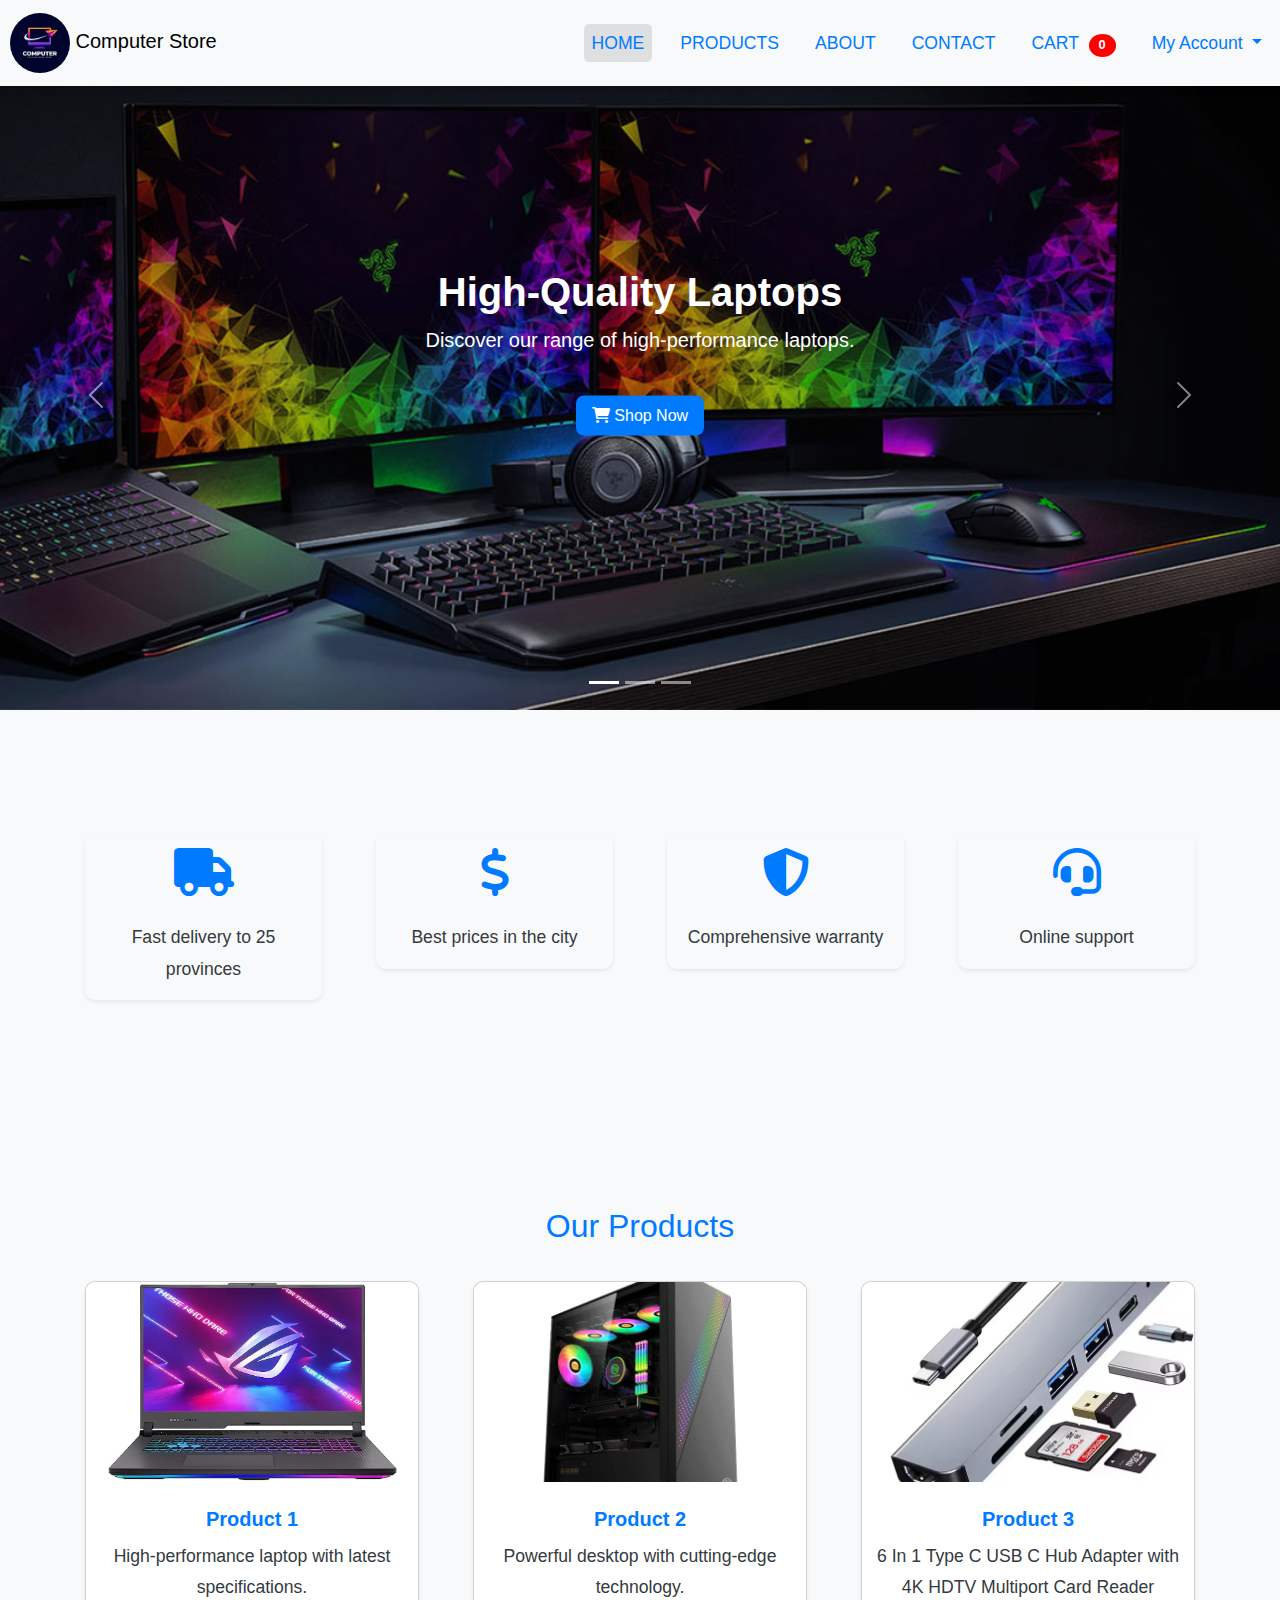
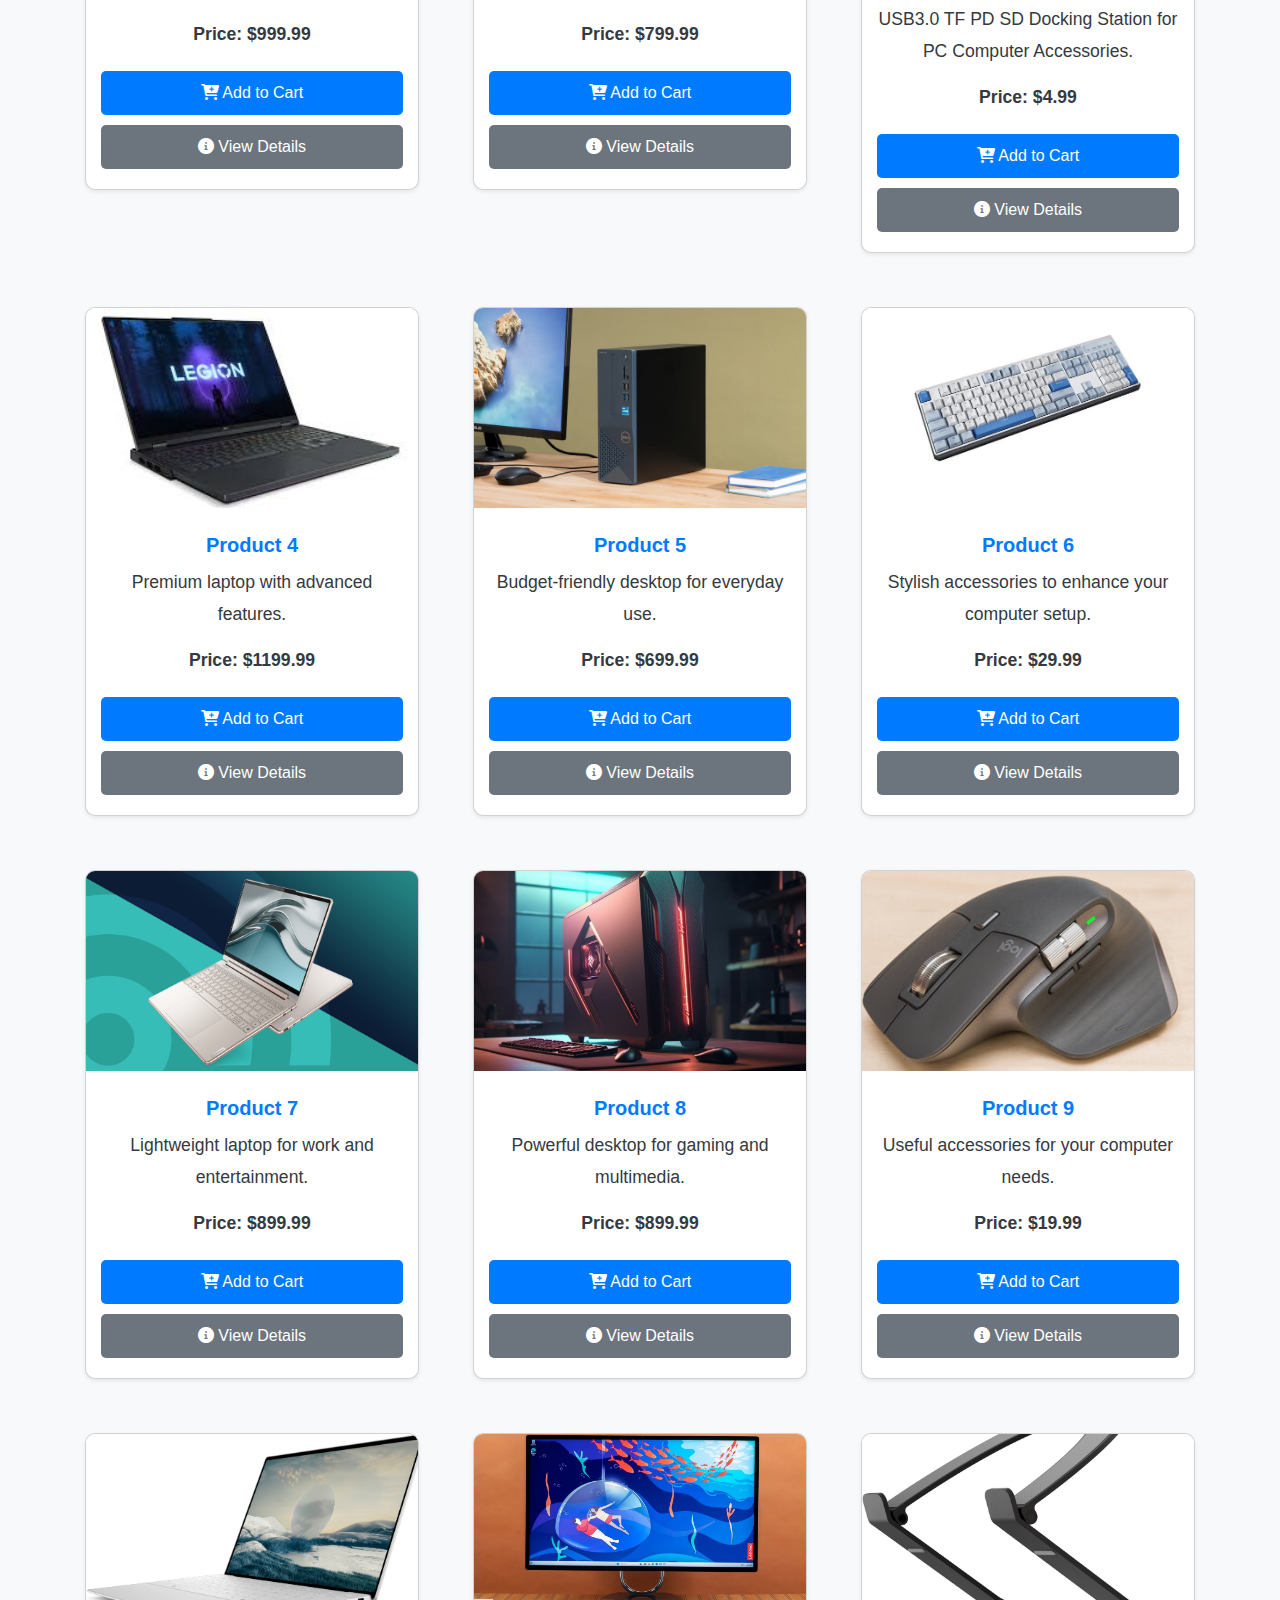
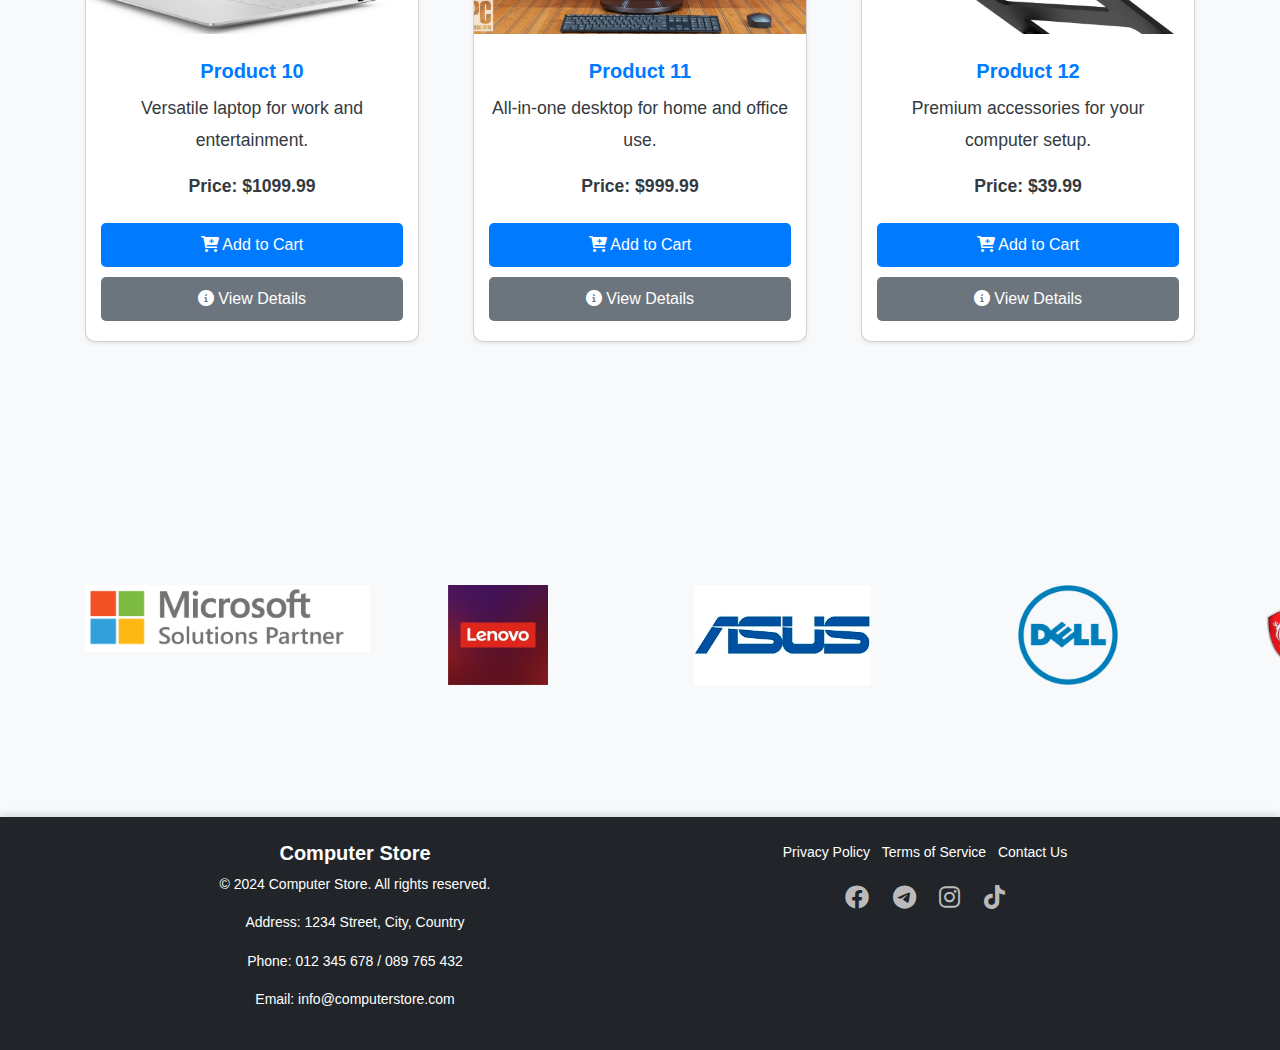
<file: src/pages/index.html>
<!DOCTYPE html>
<html lang="en">

<head>
    <!-- Meta tags and title -->
    <meta charset="UTF-8">
    <meta name="viewport" content="width=device-width, initial-scale=1.0">
    <title>Computer Store</title>
    <meta name="description"
        content="Welcome to our Computer Store. We provide high-quality computer products for over a decade.">
    <meta name="keywords" content="Computer, Store, Laptops, Desktops, Accessories">
    <!-- Bootstrap CSS -->
    <link href="https://cdn.jsdelivr.net/npm/bootstrap@5.3.3/dist/css/bootstrap.min.css" rel="stylesheet" integrity="sha384-QWTKZyjpPEjISv5WaRU9OFeRpok6YctnYmDr5pNlyT2bRjXh0JMhjY6hW+ALEwIH" crossorigin="anonymous">
    <!-- Custom CSS -->
    <link rel="stylesheet" href="../assets/css/main.css">
    <!-- FontAwesome for Icons -->
    <link rel="stylesheet" href="https://cdnjs.cloudflare.com/ajax/libs/font-awesome/6.0.0-beta3/css/all.min.css">
    <!-- jQuery and Bootstrap JS -->
    <script src="https://code.jquery.com/jquery-3.7.1.min.js" integrity="sha256-/JqT3SQfawRcv/BIHPThkBvs0OEvtFFmqPF/lYI/Cxo=" crossorigin="anonymous"></script>
    <script src="https://cdn.jsdelivr.net/npm/bootstrap@5.3.3/dist/js/bootstrap.bundle.min.js" integrity="sha384-YvpcrYf0tY3lHB60NNkmXc5s9fDVZLESaAA55NDzOxhy9GkcIdslK1eN7N6jIeHz" crossorigin="anonymous"></script>
    <!-- favicon -->
    <link rel="icon" href="../assets/images/favicon.png" type="image/x-icon">
</head>

<body>
    <!-- Header Section -->
    <header class="fixed-top">
        <nav class="navbar navbar-expand-lg navbar-light bg-light">
            <!-- Logo and Brand Name -->
            <a class="navbar-brand" href="#">
                <img src="../assets/images/logo.png" alt="Computer Store Logo" height="60" class="logo-img">
                Computer Store
            </a>
            <!-- Navbar Toggler for Mobile View -->
            <button class="navbar-toggler" type="button" data-bs-toggle="collapse" data-bs-target="#navbarNav"
                aria-controls="navbarNav" aria-expanded="false" aria-label="Toggle navigation">
                <span class="navbar-toggler-icon"></span>
            </button>
            <!-- Navbar Links -->
            <div class="collapse navbar-collapse justify-content-end" id="navbarNav">
                <ul class="navbar-nav">
                    <!-- Navigation Links -->
                    <li class="nav-item"><a class="nav-link active" href="index.html">HOME</a></li>
                    <li class="nav-item"><a class="nav-link" href="products.html">PRODUCTS</a></li>
                    <li class="nav-item"><a class="nav-link" href="about.html">ABOUT</a></li>
                    <li class="nav-item"><a class="nav-link" href="contact.html">CONTACT</a></li>
                    <!-- Cart Link with Badge -->
                    <li class="nav-item">
                        <a class="nav-link" href="cart.html">
                            CART <span id="cart-count" class="badge badge-pill badge-primary">0</span>
                        </a>
                    </li>
                    <!-- My Account Dropdown -->
                    <li class="nav-item dropdown">
                        <a class="nav-link dropdown-toggle" href="#" id="navbarDropdown" role="button" data-bs-toggle="dropdown" aria-expanded="false">
                            My Account
                        </a>
                        <ul class="dropdown-menu" aria-labelledby="navbarDropdown">
                            <li><a class="dropdown-item" href="login.html"><i class="fas fa-sign-in-alt"></i> Login</a></li>
                            <li><a class="dropdown-item" href="register.html"><i class="fas fa-user-plus"></i> Sign Up</a></li>
                        </ul>
                    </li>
                </ul>
            </div>
        </nav>
    </header>

    <!-- Hero Section (Commented Out) -->
    <!-- <section id="hero" class="d-flex align-items-center text-center bg-light text-dark" aria-label="Hero Section">
        <!-- <div class="container">
            <h1 class="text-light">Welcome to Our Computer Store</h1>
            <p class="text-light">Providing high-quality computer products for over a decade</p>
            <a href="products.html" class="btn btn-primary btn-lg mt-4" aria-label="Shop Now">
                <i class="fas fa-shopping-cart"></i> Shop Now
            </a>
        </div> -->
    <!-- </section> -->

    <!-- Banner Section with Carousel -->
    <section id="banner" class="carousel slide" data-bs-ride="carousel" data-bs-interval="3000">
        <!-- Carousel Indicators -->
        <div class="carousel-indicators">
            <button type="button" data-bs-target="#banner" data-bs-slide-to="0" class="active" aria-current="true" aria-label="Slide 1"></button>
            <button type="button" data-bs-target="#banner" data-bs-slide-to="1" aria-label="Slide 2"></button>
            <button type="button" data-bs-target="#banner" data-bs-slide-to="2" aria-label="Slide 3"></button>
        </div>
        <!-- Carousel Items -->
        <div class="carousel-inner">
            <!-- First Slide -->
            <div class="carousel-item active">
                <img src="../assets/images/banners/banner1.jpg" class="d-block w-100" alt="First slide">
                <div class="carousel-caption d-none d-md-block">
                    <h5>High-Quality Laptops</h5>
                    <p>Discover our range of high-performance laptops.</p>
                    <a href="products.html" class="btn btn-primary btn-lg mt-4" aria-label="Shop Now">
                        <i class="fas fa-shopping-cart"></i> Shop Now
                    </a>
                </div>
            </div>
            <!-- Second Slide -->
            <div class="carousel-item">
                <img src="../assets/images/banners/banner2.jpg" class="d-block w-100" alt="Second slide">
                <div class="carousel-caption d-none d-md-block">
                    <h5>Powerful Desktops</h5>
                    <p>Explore our collection of powerful desktops.</p>
                    <a href="products.html" class="btn btn-primary btn-lg mt-4" aria-label="Shop Now">
                        <i class="fas fa-shopping-cart"></i> Shop Now
                    </a>
                </div>
            </div>
            <!-- Third Slide -->
            <div class="carousel-item">
                <img src="../assets/images/banners/banner3.jpg" class="d-block w-100" alt="Third slide">
                <div class="carousel-caption d-none d-md-block">
                    <h5>Accessories</h5>
                    <p>Find the perfect accessories for your computer setup.</p>
                    <a href="products.html" class="btn btn-primary btn-lg mt-4" aria-label="Shop Now">
                        <i class="fas fa-shopping-cart"></i> Shop Now
                    </a>
                </div>
            </div>
        </div>
        <!-- Carousel Controls -->
        <button class="carousel-control-prev" type="button" data-bs-target="#banner" data-bs-slide="prev">
            <span class="carousel-control-prev-icon" aria-hidden="true"></span>
            <span class="visually-hidden">Previous</span>
        </button>
        <button class="carousel-control-next" type="button" data-bs-target="#banner" data-bs-slide="next">
            <span class="carousel-control-next-icon" aria-hidden="true"></span>
            <span class="visually-hidden">Next</span>
        </button>
    </section>

    <!-- Information Section -->
    <section id="information" class="container my-5">
        <div class="row text-center">
            <!-- Information Cards -->
            <div class="col-md-3 col-sm-6 mb-4">
                <div class="card shadow-sm">
                    <div class="card-body">
                        <i class="fas fa-truck fa-3x mb-3"></i>
                        <p class="card-text">Fast delivery to 25 provinces</p>
                    </div>
                </div>
            </div>
            <div class="col-md-3 col-sm-6 mb-4">
                <div class="card shadow-sm">
                    <div class="card-body">
                        <i class="fas fa-dollar-sign fa-3x mb-3"></i>
                        <p class="card-text">Best prices in the city</p>
                    </div>
                </div>
            </div>
            <div class="col-md-3 col-sm-6 mb-4">
                <div class="card shadow-sm">
                    <div class="card-body">
                        <i class="fas fa-shield fa-3x mb-3"></i>
                        <p class="card-text">Comprehensive warranty</p>
                    </div>
                </div>
            </div>
            <div class="col-md-3 col-sm-6 mb-4">
                <div class="card shadow-sm">
                    <div class="card-body">
                        <i class="fas fa-headset fa-3x mb-3"></i>
                        <p class="card-text">Online support</p>
                    </div>
                </div>
            </div>
        </div>
    </section>

    <!-- Main Content Section -->
    <section class="container my-5">
        <h2 class="text-center">Our Products</h2>
        <div class="row" id="product-list">
            <!-- Product cards will be generated by JavaScript -->
        </div>

        <!-- Pagination -->
        <nav aria-label="Page navigation">
            <ul class="pagination justify-content-center" id="pagination">
                <!-- Pagination items will be generated by JavaScript -->
            </ul>
        </nav>
    </section>

    <!-- Partner Logos Section -->
    <section class="container my-5">
        <!-- <h2 class="text-center">Our Partners</h2> -->
        <div class="row text-center" id="logos">
            <div class="logo-wrapper" style="width: 100%;">
                <!-- Partner Logos -->
                <div class="col-md-3 mb-4">
                    <img src="../assets/images/partners/partner1.png" alt="Partner 1 Logo" class="img-fluid" loading="lazy">
                </div>
                <div class="col-md-3 mb-4">
                    <img src="../assets/images/partners/partner2.png" alt="Partner 2 Logo" class="img-fluid" loading="lazy">
                </div>
                <div class="col-md-3 mb-4">
                    <img src="../assets/images/partners/partner3.png" alt="Partner 3 Logo" class="img-fluid" loading="lazy">
                </div>
                <div class="col-md-3 mb-4">
                    <img src="../assets/images/partners/partner4.png" alt="Partner 4 Logo" class="img-fluid" loading="lazy">
                </div>
                <div class="col-md-3 mb-4">
                    <img src="../assets/images/partners/partner5.png" alt="Partner 5 Logo" class="img-fluid" loading="lazy">
                </div>
                <div class="col-md-3 mb-4">
                    <img src="../assets/images/partners/partner6.png" alt="Partner 6 Logo" class="img-fluid" loading="lazy">
                </div>
                <div class="col-md-3 mb-4">
                    <img src="../assets/images/partners/partner7.png" alt="Partner 7 Logo" class="img-fluid" loading="lazy">
                </div>
                <div class="col-md-3 mb-4">
                    <img src="../assets/images/partners/partner8.png" alt="Partner 8 Logo" class="img-fluid" loading="lazy">
                </div>
                <div class="col-md-3 mb-4">
                    <img src="../assets/images/partners/partner9.png" alt="Partner 9 Logo" class="img-fluid" loading="lazy">
                </div>
                <div class="col-md-3 mb-4">
                    <img src="../assets/images/partners/partner10.png" alt="Partner 10 Logo" class="img-fluid" loading="lazy">
                </div>
                <div class="col-md-3 mb-4">
                    <img src="../assets/images/partners/partner11.png" alt="Partner 11 Logo" class="img-fluid" loading="lazy">
                </div>
                <div class="col-md-3 mb-4">
                    <img src="../assets/images/partners/partner12.png" alt="Partner 12 Logo" class="img-fluid" loading="lazy">
                </div>
            </div>
        </div>
    </section>

    <!-- Footer Section -->
    <footer class="bg-dark text-white py-4">
        <div class="container">
            <div class="row">
                <!-- Footer Left Column -->
                <div class="col-md-6">
                    <!-- Company Info and Contact Details -->
                    <h5>Computer Store</h5>
                    <p>&copy; 2024 Computer Store. All rights reserved.</p>
                    <div class="contact-details">
                        <p>Address: 1234 Street, City, Country</p>
                        <p>Phone: 012 345 678 / 089 765 432</p>
                        <p>Email: info@computerstore.com</p>
                    </div>
                </div>
                <!-- Footer Right Column -->
                <div class="col-md-6 text-right">
                    <!-- Footer Links -->
                    <ul class="list-inline">
                        <li class="list-inline-item"><a href="#" class="text-white">Privacy Policy</a></li>
                        <li class="list-inline-item"><a href="#" class="text-white">Terms of Service</a></li>
                        <li class="list-inline-item"><a href="#" class="text-white">Contact Us</a></li>
                    </ul>
                    <!-- Social Media Icons -->
                    <div class="social-icons">
                        <a href="#" aria-label="Facebook"><i class="fab fa-facebook"></i></a>
                        <a href="#" aria-label="Telegram"><i class="fab fa-telegram"></i></a>
                        <a href="#" aria-label="Instagram"><i class="fab fa-instagram"></i></a>
                        <a href="#" aria-label="TikTok"><i class="fab fa-tiktok"></i></a>
                    </div>
                </div>
            </div>
        </div>
    </footer>

    <!-- Custom JS -->
    <script src="../assets/js/products.js" defer></script>
    <script src="../assets/js/main.js" defer></script>
    <script>
        document.addEventListener('DOMContentLoaded', function () {

            // Import products from products.js
            const products = window.products;

            // Populate product list
            const productList = document.getElementById('product-list');

            /**
             * Loop through products and generate product cards.
             * @param {Array} products - Array of product objects.
             */
            products.forEach(product => {
                const productCard = `
                    <!-- Product Card -->
                    <div class="col-md-4 mb-4">
                        <div class="card shadow-sm">
                            <img src="${product.image}" class="card-img-top" alt="${product.name}">
                            <div class="card-body">
                                <h5 class="card-title">${product.name}</h5>
                                <p class="card-text">${product.description}</p>
                                <p class="card-text"><strong>Price: ${product.price}</strong></p>
                                <button class="btn btn-primary add-to-cart" data-id="${product.id}" aria-label="Add ${product.name} to cart">
                                    <i class="fas fa-cart-plus"></i> Add to Cart
                                </button>
                                <a href="product-details.html?id=${product.id}" class="btn btn-secondary" aria-label="View details of ${product.name}">
                                    <i class="fas fa-info-circle"></i> View Details
                                </a>
                            </div>
                        </div>
                    </div>
                `;
                productList.innerHTML += productCard;
            });

            // Event listener for add-to-cart buttons
            productList.addEventListener('click', function (event) {
                if (event.target.classList.contains('add-to-cart')) {
                    const productId = event.target.getAttribute('data-id');
                    addToCart(productId);
                }
            });

            /**
             * Add product to cart and update local storage.
             * @param {string} productId - ID of the product to add to cart.
             */
            function addToCart(productId) {
                let cart = JSON.parse(localStorage.getItem('cart')) || [];
                const product = products.find(p => p.id == productId);
                const existingProduct = cart.find(p => p.id == productId);

                if (existingProduct) {
                    existingProduct.quantity += 1;
                } else {
                    product.quantity = 1;
                    cart.push(product);
                }

                localStorage.setItem('cart', JSON.stringify(cart));
                alert(`${product.name} has been added to your cart.`);
                updateCartCount();
            }

            /**
             * Update the cart count displayed in the navbar.
             */
            function updateCartCount() {
                const cart = JSON.parse(localStorage.getItem('cart')) || [];
                const cartCount = cart.reduce((total, product) => total + product.quantity, 0);
                document.getElementById('cart-count').textContent = cartCount;
            }

            // Initial cart count update
            updateCartCount();

            // Navbar toggler for mobile view
            const navbarToggler = document.querySelector('.navbar-toggler');
            const navbarCollapse = document.querySelector('.navbar-collapse');

            navbarToggler.addEventListener('click', function () {
                navbarCollapse.classList.toggle('show');
            });
        });
    </script>
</body>

</html>
</file>
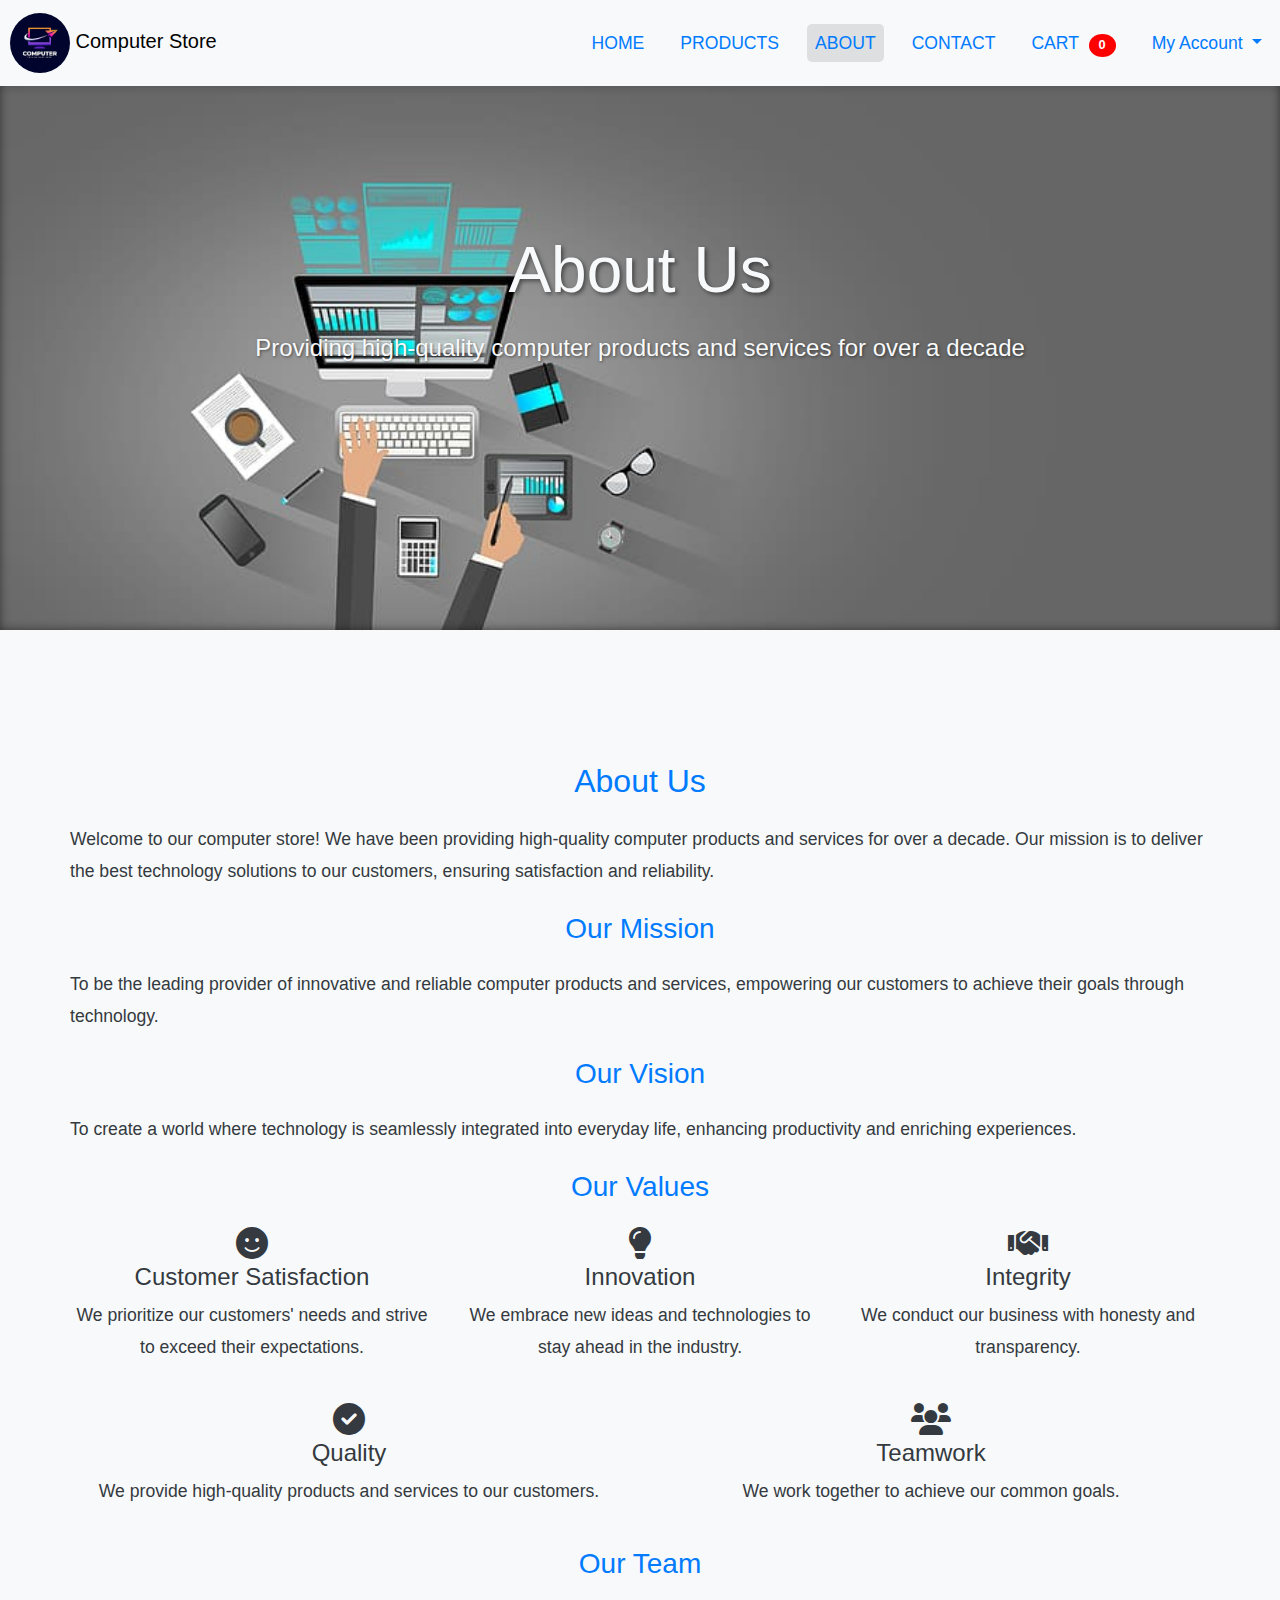
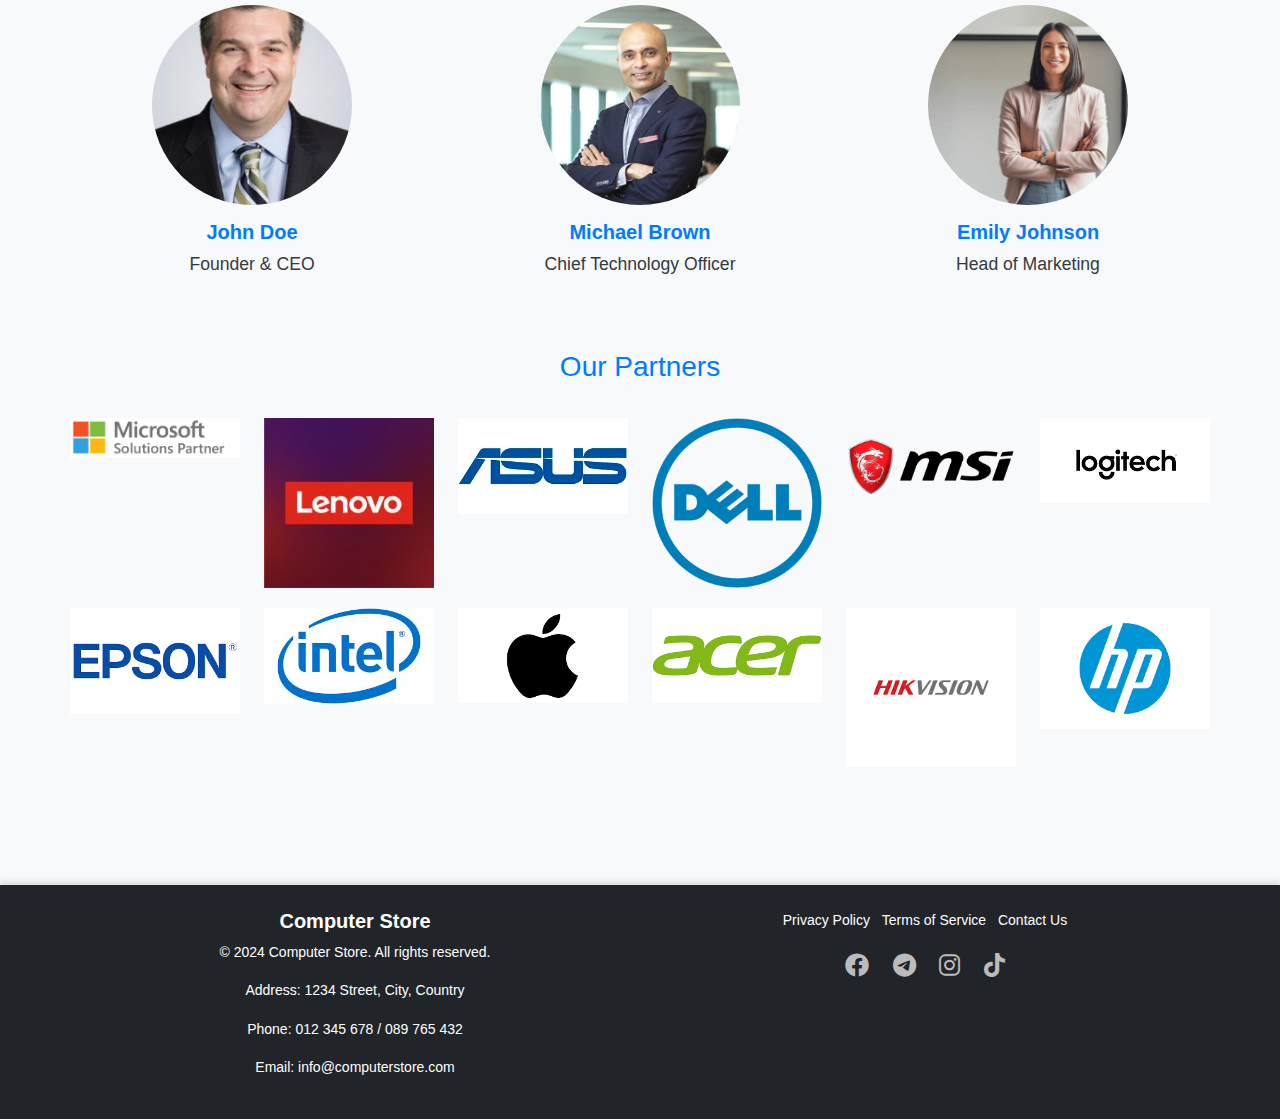
<file: src/pages/about.html>
<!DOCTYPE html>
<html lang="en">

<head>
    <!-- Meta Tags -->
    <meta charset="UTF-8">
    <meta name="viewport" content="width=device-width, initial-scale=1.0">
    <meta name="description" content="Providing high-quality computer products and services for over a decade.">
    <meta property="og:title" content="About Us - Computer Store">
    <meta property="og:description" content="Providing high-quality computer products and services for over a decade.">
    <meta property="og:image" content="../assets/images/og-image.jpg">
    <meta property="og:url" content="https://www.computerstore.com/about.html">
    <title>Computer Store</title>
    
    <!-- Stylesheets -->
    <!-- Bootstrap CSS -->
    <link href="https://cdn.jsdelivr.net/npm/bootstrap@5.3.3/dist/css/bootstrap.min.css" rel="stylesheet" integrity="sha384-QWTKZyjpPEjISv5WaRU9OFeRpok6YctnYmDr5pNlyT2bRjXh0JMhjY6hW+ALEwIH" crossorigin="anonymous">
    <!-- Custom CSS -->
    <link rel="stylesheet" href="../assets/css/main.css">
    <!-- about page specific style -->
    <link rel="stylesheet" href="../assets/css/about.css">
    <!-- FontAwesome for Icons -->
    <link rel="stylesheet" href="https://cdnjs.cloudflare.com/ajax/libs/font-awesome/6.0.0-beta3/css/all.min.css">
    <!-- Favicon -->
    <link rel="icon" href="../assets/images/favicon.png" type="image/x-icon">
    
    <!-- Scripts -->
    <!-- jQuery -->
    <script src="https://code.jquery.com/jquery-3.7.1.min.js" integrity="sha256-/JqT3SQfawRcv/BIHPThkBvs0OEvtFFmqPF/lYI/Cxo=" crossorigin="anonymous"></script>
    <!-- Bootstrap JS -->
    <script src="https://cdn.jsdelivr.net/npm/bootstrap@5.3.3/dist/js/bootstrap.bundle.min.js" integrity="sha384-YvpcrYf0tY3lHB60NNkmXc5s9fDVZLESaAA55NDzOxhy9GkcIdslK1eN7N6jIeHz" crossorigin="anonymous"></script>
</head>

<body>
    <!-- Header -->
    <header class="fixed-top">
        <nav class="navbar navbar-expand-lg navbar-light bg-light">
            <!-- Brand Logo -->
            <a class="navbar-brand" href="#">
                <img src="../assets/images/logo.png" alt="Computer Store Logo" height="60" class="logo-img">
                Computer Store
            </a>
            <!-- Navbar Toggler -->
            <button class="navbar-toggler" type="button" data-bs-toggle="collapse" data-bs-target="#navbarNav"
                aria-controls="navbarNav" aria-expanded="false" aria-label="Toggle navigation">
                <span class="navbar-toggler-icon"></span>
            </button>
            <!-- Navbar Links -->
            <div class="collapse navbar-collapse justify-content-end" id="navbarNav">
                <ul class="navbar-nav">
                    <li class="nav-item"><a class="nav-link" href="index.html">HOME</a></li>
                    <li class="nav-item"><a class="nav-link" href="products.html">PRODUCTS</a></li>
                    <li class="nav-item"><a class="nav-link active" href="about.html">ABOUT</a></li>
                    <li class="nav-item"><a class="nav-link" href="contact.html">CONTACT</a></li>
                    <li class="nav-item">
                        <a class="nav-link" href="cart.html">
                            CART <span id="cart-count" class="badge badge-pill badge-primary">0</span>
                        </a>
                    </li>
                    <!-- Account Dropdown -->
                    <li class="nav-item dropdown">
                        <a class="nav-link dropdown-toggle" href="#" id="navbarDropdown" role="button" data-bs-toggle="dropdown" aria-expanded="false">
                            My Account
                        </a>
                        <ul class="dropdown-menu" aria-labelledby="navbarDropdown">
                            <li><a class="dropdown-item" href="login.html"><i class="fas fa-sign-in-alt"></i> Login</a></li>
                            <li><a class="dropdown-item" href="register.html"><i class="fas fa-user-plus"></i> Sign Up</a></li>
                        </ul>
                    </li>
                </ul>
            </div>
        </nav>
    </header>

    <!-- Hero Section -->
    <section id="hero" class="d-flex align-items-center text-center bg-light text-dark" role="region"
        aria-label="Hero Section">
        <div class="container">
            <h1 class="text-light">About Us</h1>
            <p class="text-light">Providing high-quality computer products and services for over a decade</p>
        </div>
    </section>

    <!-- Main Content -->
    <section class="container my-5" role="main" aria-label="Main Content">
        <h2 class="text-center my-4">About Us</h2>
        <p>Welcome to our computer store! We have been providing high-quality computer products and
            services for over a decade. Our mission is to deliver the best technology solutions to our customers,
            ensuring satisfaction and reliability.</p>

        <h3 class="text-center my-4">Our Mission</h3>
        <p>To be the leading provider of innovative and reliable computer products and services,
            empowering our customers to achieve their goals through technology.</p>

        <h3 class="text-center my-4">Our Vision</h3>
        <p>To create a world where technology is seamlessly integrated into everyday life, enhancing
            productivity and enriching experiences.</p>

        <h3 class="text-center my-4">Our Values</h3>
        <div class="row text-center">
            <!-- Customer Satisfaction -->
            <div class="col-md-4 col-sm-6 mb-4">
                <i class="fas fa-smile fa-2x"></i>
                <h4>Customer Satisfaction</h4>
                <p>We prioritize our customers' needs and strive to exceed their expectations.</p>
            </div>
            <!-- Innovation -->
            <div class="col-md-4">
                <i class="fas fa-lightbulb fa-2x"></i>
                <h4>Innovation</h4>
                <p>We embrace new ideas and technologies to stay ahead in the industry.</p>
            </div>
            <!-- Integrity -->
            <div class="col-md-4">
                <i class="fas fa-handshake fa-2x"></i>
                <h4>Integrity</h4>
                <p>We conduct our business with honesty and transparency.</p>
            </div>
            <!-- Quality -->
            <div class="col-md-6">
                <i class="fas fa-check-circle fa-2x"></i>
                <h4>Quality</h4>
                <p>We provide high-quality products and services to our customers.</p>
            </div>
            <!-- Teamwork -->
            <div class="col-md-6">
                <i class="fas fa-users fa-2x"></i>
                <h4>Teamwork</h4>
                <p>We work together to achieve our common goals.</p>
            </div>
        </div>

        <h3 class="text-center my-4">Our Team</h3>
        <div class="row">
            <!-- Team Member 1 -->
            <div class="col-md-4 col-sm-6 mb-4 team-member">
                <img src="../assets/images/teams/team1.jpg" class="img-fluid" alt="John Doe" loading="lazy">
                <h4>John Doe</h4>
                <p>Founder & CEO</p>
            </div>
            <!-- Team Member 2 -->
            <div class="col-md-4 team-member">
                <img src="../assets/images/teams/team2.jpg" class="img-fluid" alt="Michael Brown" loading="lazy">
                <h4>Michael Brown</h4>
                <p>Chief Technology Officer</p>
            </div>
            <!-- Team Member 3 -->
            <div class="col-md-4 team-member">
                <img src="../assets/images/teams/team3.jpg" class="img-fluid" alt="Emily Johnson" loading="lazy">
                <h4>Emily Johnson</h4>
                <p>Head of Marketing</p>
            </div>
        </div>

        <h3 class="text-center my-4">Our Partners</h3>
        <div class="row text-center">
            <!-- Partner Logos -->
            <div class="col-md-2 col-sm-4 col-6 mb-4">
                <img src="../assets/images/partners/partner1.png" class="img-fluid partner-logo" alt="Partner 1">
            </div>
            <div class="col-md-2 col-4">
                <img src="../assets/images/partners/partner2.png" class="img-fluid partner-logo" alt="Partner 2">
            </div>
            <div class="col-md-2 col-4">
                <img src="../assets/images/partners/partner3.png" class="img-fluid partner-logo" alt="Partner 3">
            </div>
            <div class="col-md-2 col-4">
                <img src="../assets/images/partners/partner4.png" class="img-fluid partner-logo" alt="Partner 4">
            </div>
            <div class="col-md-2 col-4">
                <img src="../assets/images/partners/partner5.png" class="img-fluid partner-logo" alt="Partner 5">
            </div>
            <div class="col-md-2 col-4">
                <img src="../assets/images/partners/partner6.png" class="img-fluid partner-logo" alt="Partner 6">
            </div>
            <div class="col-md-2 col-4">
                <img src="../assets/images/partners/partner7.png" class="img-fluid partner-logo" alt="Partner 7">
            </div>
            <div class="col-md-2 col-4">
                <img src="../assets/images/partners/partner8.png" class="img-fluid partner-logo" alt="Partner 8">
            </div>
            <div class="col-md-2 col-4">
                <img src="../assets/images/partners/partner9.png" class="img-fluid partner-logo" alt="Partner 9">
            </div>
            <div class="col-md-2 col-4">
                <img src="../assets/images/partners/partner10.png" class="img-fluid partner-logo" alt="Partner 10">
            </div>
            <div class="col-md-2 col-4">
                <img src="../assets/images/partners/partner11.png" class="img-fluid partner-logo" alt="Partner 11">
            </div>
            <div class="col-md-2 col-4">
                <img src="../assets/images/partners/partner12.png" class="img-fluid partner-logo" alt="Partner 12">
            </div>
        </div>
    </section>

    <!-- Footer -->
    <footer class="bg-dark text-white py-4" role="contentinfo" aria-label="Footer">
        <div class="container">
            <div class="row">
                <!-- Footer Left -->
                <div class="col-md-6">
                    <h5>Computer Store</h5>
                    <p>&copy; 2024 Computer Store. All rights reserved.</p>
                    <div class="contact-details">
                        <p>Address: 1234 Street, City, Country</p>
                        <p>Phone: 012 345 678 / 089 765 432</p>
                        <p>Email: info@computerstore.com</p>
                    </div>
                </div>
                <!-- Footer Right -->
                <div class="col-md-6 text-right">
                    <ul class="list-inline">
                        <li class="list-inline-item"><a href="#" class="text-white">Privacy Policy</a></li>
                        <li class="list-inline-item"><a href="#" class="text-white">Terms of Service</a></li>
                        <li class="list-inline-item"><a href="#" class="text-white">Contact Us</a></li>
                    </ul>
                    <div class="social-icons">
                        <a href="#" aria-label="Facebook"><i class="fab fa-facebook"></i></a>
                        <a href="#" aria-label="Telegram"><i class="fab fa-telegram"></i></a>
                        <a href="#" aria-label="Instagram"><i class="fab fa-instagram"></i></a>
                        <a href="#" aria-label="TikTok"><i class="fab fa-tiktok"></i></a>
                    </div>
                </div>
            </div>
        </div>
    </footer>

    <!-- Custom JS -->
    <script src="../assets/js/main.js"></script>
    <script>
        document.addEventListener('DOMContentLoaded', function () {
            const navbarToggler = document.querySelector('.navbar-toggler');
            const navbarCollapse = document.querySelector('.navbar-collapse');

            // Toggle navbar on click
            navbarToggler.addEventListener('click', function () {
                navbarCollapse.classList.toggle('show');
            });

            // Update cart count from local storage
            function updateCartCount() {
                const cart = JSON.parse(localStorage.getItem('cart')) || [];
                const cartCount = cart.reduce((total, product) => total + product.quantity, 0);
                document.getElementById('cart-count').textContent = cartCount;
            }

            updateCartCount();
        });
    </script>
</body>

</html>
</file>
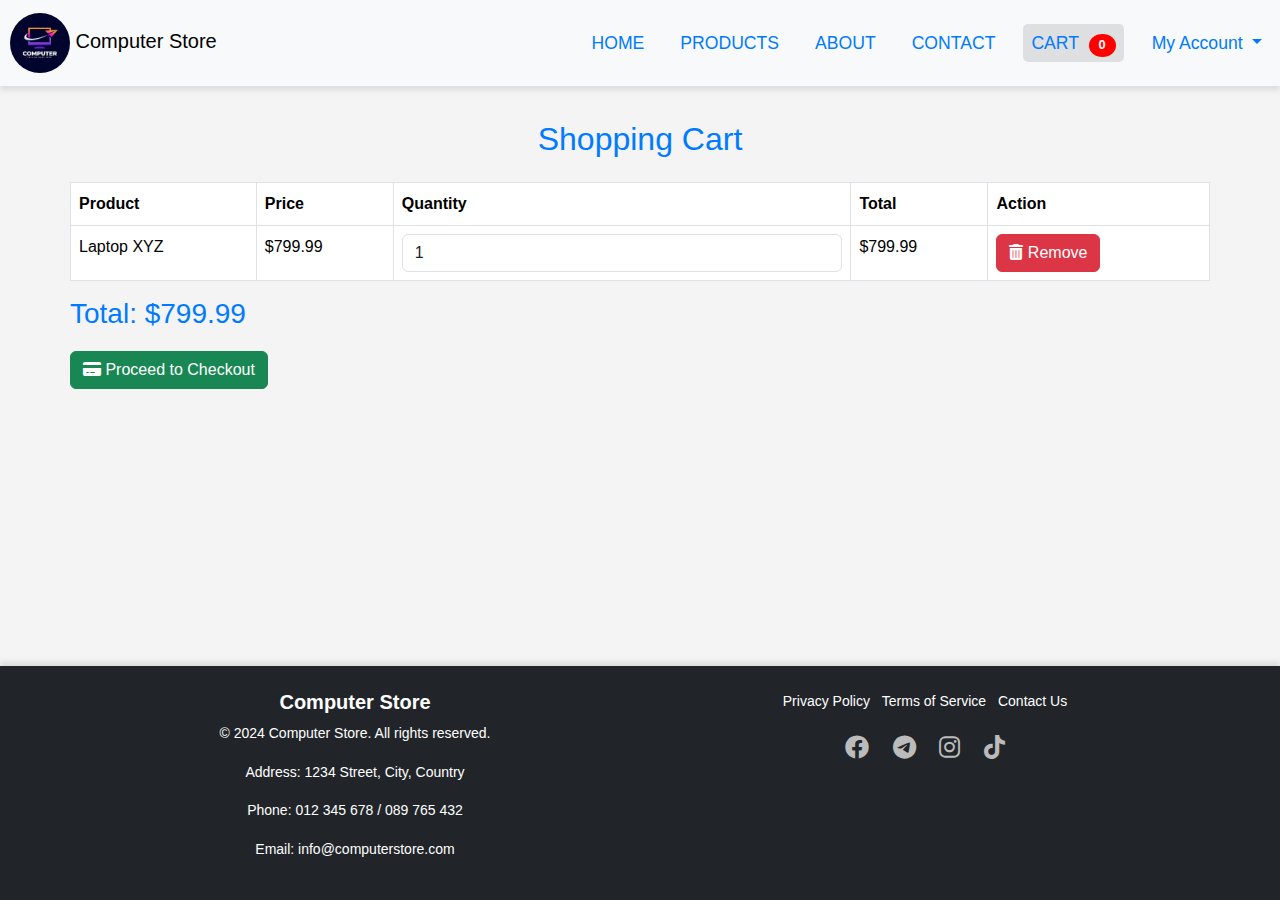
<file: src/pages/cart.html>
<!DOCTYPE html>
<html lang="en">

<head>
    <!-- Meta tags for character set and viewport settings -->
    <meta charset="UTF-8" />
    <meta name="viewport" content="width=device-width, initial-scale=1.0" />
    <title>Computer Store</title>
    <!-- Favicon -->
    <link rel="icon" href="../assets/images/favicon.png" type="image/x-icon" />
    <!-- Bootstrap CSS -->
    <link href="https://cdn.jsdelivr.net/npm/bootstrap@5.3.3/dist/css/bootstrap.min.css" rel="stylesheet"
        integrity="sha384-QWTKZyjpPEjISv5WaRU9OFeRpok6YctnYmDr5pNlyT2bRjXh0JMhjY6hW+ALEwIH" crossorigin="anonymous" />
    <!-- Custom CSS -->
    <link rel="stylesheet" href="../assets/css/main.css" />
    <!-- cart page specific style -->
    <link rel="stylesheet" href="../assets/css/cart.css" />
    <!-- FontAwesome for Icons -->
    <link rel="stylesheet" href="https://cdnjs.cloudflare.com/ajax/libs/font-awesome/6.0.0-beta3/css/all.min.css" />
    <!-- jQuery -->
    <script src="https://code.jquery.com/jquery-3.7.1.min.js"
        integrity="sha256-/JqT3SQfawRcv/BIHPThkBvs0OEvtFFmqPF/lYI/Cxo=" crossorigin="anonymous"></script>
    <script src="https://cdn.jsdelivr.net/npm/bootstrap@5.3.3/dist/js/bootstrap.bundle.min.js"
        integrity="sha384-YvpcrYf0tY3lHB60NNkmXc5s9fDVZLESaAA55NDzOxhy9GkcIdslK1eN7N6jIeHz"
        crossorigin="anonymous"></script>
</head>

<body>
    <!-- Header -->
    <header class="fixed-top">
        <nav class="navbar navbar-expand-lg navbar-light bg-light">
            <!-- Brand logo and name -->
            <a class="navbar-brand" href="#">
                <img src="../assets/images/logo.png" alt="Computer Store Logo" height="60" class="logo-img">
                Computer Store
            </a>
            <!-- Navbar toggler for mobile view -->
            <button class="navbar-toggler" type="button" data-bs-toggle="collapse" data-bs-target="#navbarNav"
                aria-controls="navbarNav" aria-expanded="false" aria-label="Toggle navigation">
                <span class="navbar-toggler-icon"></span>
            </button>
            <!-- Navbar links -->
            <div class="collapse navbar-collapse justify-content-end" id="navbarNav">
                <ul class="navbar-nav">
                    <li class="nav-item"><a class="nav-link" href="index.html">HOME</a></li>
                    <li class="nav-item"><a class="nav-link" href="products.html">PRODUCTS</a></li>
                    <li class="nav-item"><a class="nav-link" href="about.html">ABOUT</a></li>
                    <li class="nav-item"><a class="nav-link" href="contact.html">CONTACT</a></li>
                    <li class="nav-item">
                        <a class="nav-link active" href="cart.html">
                            CART <span id="cart-count" class="badge badge-pill badge-primary">0</span>
                        </a>
                    </li>
                    <li class="nav-item dropdown">
                        <a class="nav-link dropdown-toggle" href="#" id="navbarDropdown" role="button" data-bs-toggle="dropdown" aria-expanded="false">
                            My Account
                        </a>
                        <ul class="dropdown-menu" aria-labelledby="navbarDropdown">
                            <li><a class="dropdown-item" href="login.html"><i class="fas fa-sign-in-alt"></i> Login</a></li>
                            <li><a class="dropdown-item" href="register.html"><i class="fas fa-user-plus"></i> Sign Up</a></li>
                        </ul>
                    </li>
                </ul>
            </div>
        </nav>
    </header>

    <!-- Shopping Cart Section -->
    <section class="container mt-5 pt-5" aria-label="Shopping Cart Section">
        <h2 class="text-center my-4">Shopping Cart</h2>
        <div class="table-responsive">
            <table class="table table-bordered">
                <thead>
                    <tr>
                        <th>Product</th>
                        <th>Price</th>
                        <th>Quantity</th>
                        <th>Total</th>
                        <th>Action</th>
                    </tr>
                </thead>
                <tbody id="cart-items">
                    <!-- Example Cart Item -->
                    <tr>
                        <td>Laptop XYZ</td>
                        <td class="price">$799.99</td>
                        <td>
                            <input type="number" value="1" class="form-control quantity" min="1" />
                        </td>
                        <td class="total">$799.99</td>
                        <td>
                            <button class="btn btn-danger remove-item" data-id="1" aria-label="Remove item from cart">
                                <i class="fas fa-trash-alt"></i> Remove
                            </button>
                        </td>
                    </tr>
                    <!-- Repeat for other products -->
                </tbody>
                <!-- Message for empty cart -->
                <tbody id="empty-cart-message" style="display: none">
                    <tr>
                        <td colspan="5" class="text-center">Your cart is empty.</td>
                    </tr>
                </tbody>
            </table>
        </div>
        <div class="text-right">
            <h3>Total: <span id="grand-total">$799.99</span></h3>
            <button class="btn btn-success" aria-label="Proceed to Checkout">
                <i class="fas fa-credit-card"></i> Proceed to Checkout
            </button>
        </div>
    </section>

    <!-- Footer -->
    <footer class="bg-dark text-white py-4">
        <div class="container">
            <div class="row">
                <!-- Footer left section -->
                <div class="col-md-6">
                    <h5>Computer Store</h5>
                    <p>&copy; 2024 Computer Store. All rights reserved.</p>
                    <div class="contact-details">
                        <p>Address: 1234 Street, City, Country</p>
                        <p>Phone: 012 345 678 / 089 765 432</p>
                        <p>Email: info@computerstore.com</p>
                    </div>
                </div>
                <!-- Footer right section -->
                <div class="col-md-6 text-right">
                    <ul class="list-inline">
                        <li class="list-inline-item">
                            <a href="#" class="text-white">Privacy Policy</a>
                        </li>
                        <li class="list-inline-item">
                            <a href="#" class="text-white">Terms of Service</a>
                        </li>
                        <li class="list-inline-item">
                            <a href="#" class="text-white">Contact Us</a>
                        </li>
                    </ul>
                    <div class="social-icons">
                        <a href="#" aria-label="Facebook"><i class="fab fa-facebook"></i></a>
                        <a href="#" aria-label="Telegram"><i class="fab fa-telegram"></i></a>
                        <a href="#" aria-label="Instagram"><i class="fab fa-instagram"></i></a>
                        <a href="#" aria-label="TikTok"><i class="fab fa-tiktok"></i></a>
                    </div>
                </div>
            </div>
        </div>
    </footer>
    <!-- Custom JS -->
    <script src="../assets/js/main.js"></script>
    <script>
        $(document).ready(function () {
            // Function to load cart items from localStorage
            function loadCart() {
                let cart = JSON.parse(localStorage.getItem("cart")) || [];
                const cartItems = $("#cart-items");
                const emptyCartMessage = $("#empty-cart-message");
                cartItems.html("");

                if (cart.length === 0) {
                    emptyCartMessage.show();
                } else {
                    emptyCartMessage.hide();
                    cart.forEach((product) => {
                        const price = parseFloat(product.price.replace('$', '')) || 0;
                        const cartItem = `
                            <tr>
                                <td>${product.name}</td>
                                <td class="price">$${price.toFixed(2)}</td>
                                <td><input type="number" value="${product.quantity}" class="form-control quantity" min="1" data-id="${product.id}"></td>
                                <td class="total">$${(price * product.quantity).toFixed(2)}</td>
                                <td><button class="btn btn-danger remove-item" data-id="${product.id}" aria-label="Remove item from cart"><i class="fas fa-trash-alt"></i> Remove</button></td>
                            </tr>
                        `;
                        cartItems.append(cartItem);
                    });
                }

                updateTotal();
            }

            // Function to update the total price
            function updateTotal() {
                let grandTotal = 0;
                $("#cart-items tr").each(function () {
                    const price =
                        parseFloat($(this).find(".price").text().replace("$", "")) || 0;
                    const quantity = parseInt($(this).find(".quantity").val()) || 0;
                    const total = price * quantity;
                    $(this)
                        .find(".total")
                        .text("$" + total.toFixed(2));
                    grandTotal += total;
                });
                $("#grand-total").text("$" + grandTotal.toFixed(2));
            }

            // Event listener for quantity change
            $("#cart-items").on("change", ".quantity", function () {
                const productId = $(this).data("id");
                let cart = JSON.parse(localStorage.getItem("cart")) || [];
                const product = cart.find((p) => p.id == productId);
                product.quantity = parseInt($(this).val()) || 1;
                localStorage.setItem("cart", JSON.stringify(cart));
                updateTotal();
            });

            // Event listener for removing an item
            $("#cart-items").on("click", ".remove-item", function () {
                const productId = $(this).data("id");
                let cart = JSON.parse(localStorage.getItem("cart")) || [];
                cart = cart.filter((p) => p.id != productId);
                localStorage.setItem("cart", JSON.stringify(cart));
                loadCart();
            });

            // Load cart items when the page is loaded
            loadCart();

            // Navbar toggler for mobile view
            const navbarToggler = document.querySelector(".navbar-toggler");
            const navbarCollapse = document.querySelector(".navbar-collapse");

            navbarToggler.addEventListener("click", function () {
                navbarCollapse.classList.toggle("show");
            });
        });
    </script>
</body>

</html>
</file>
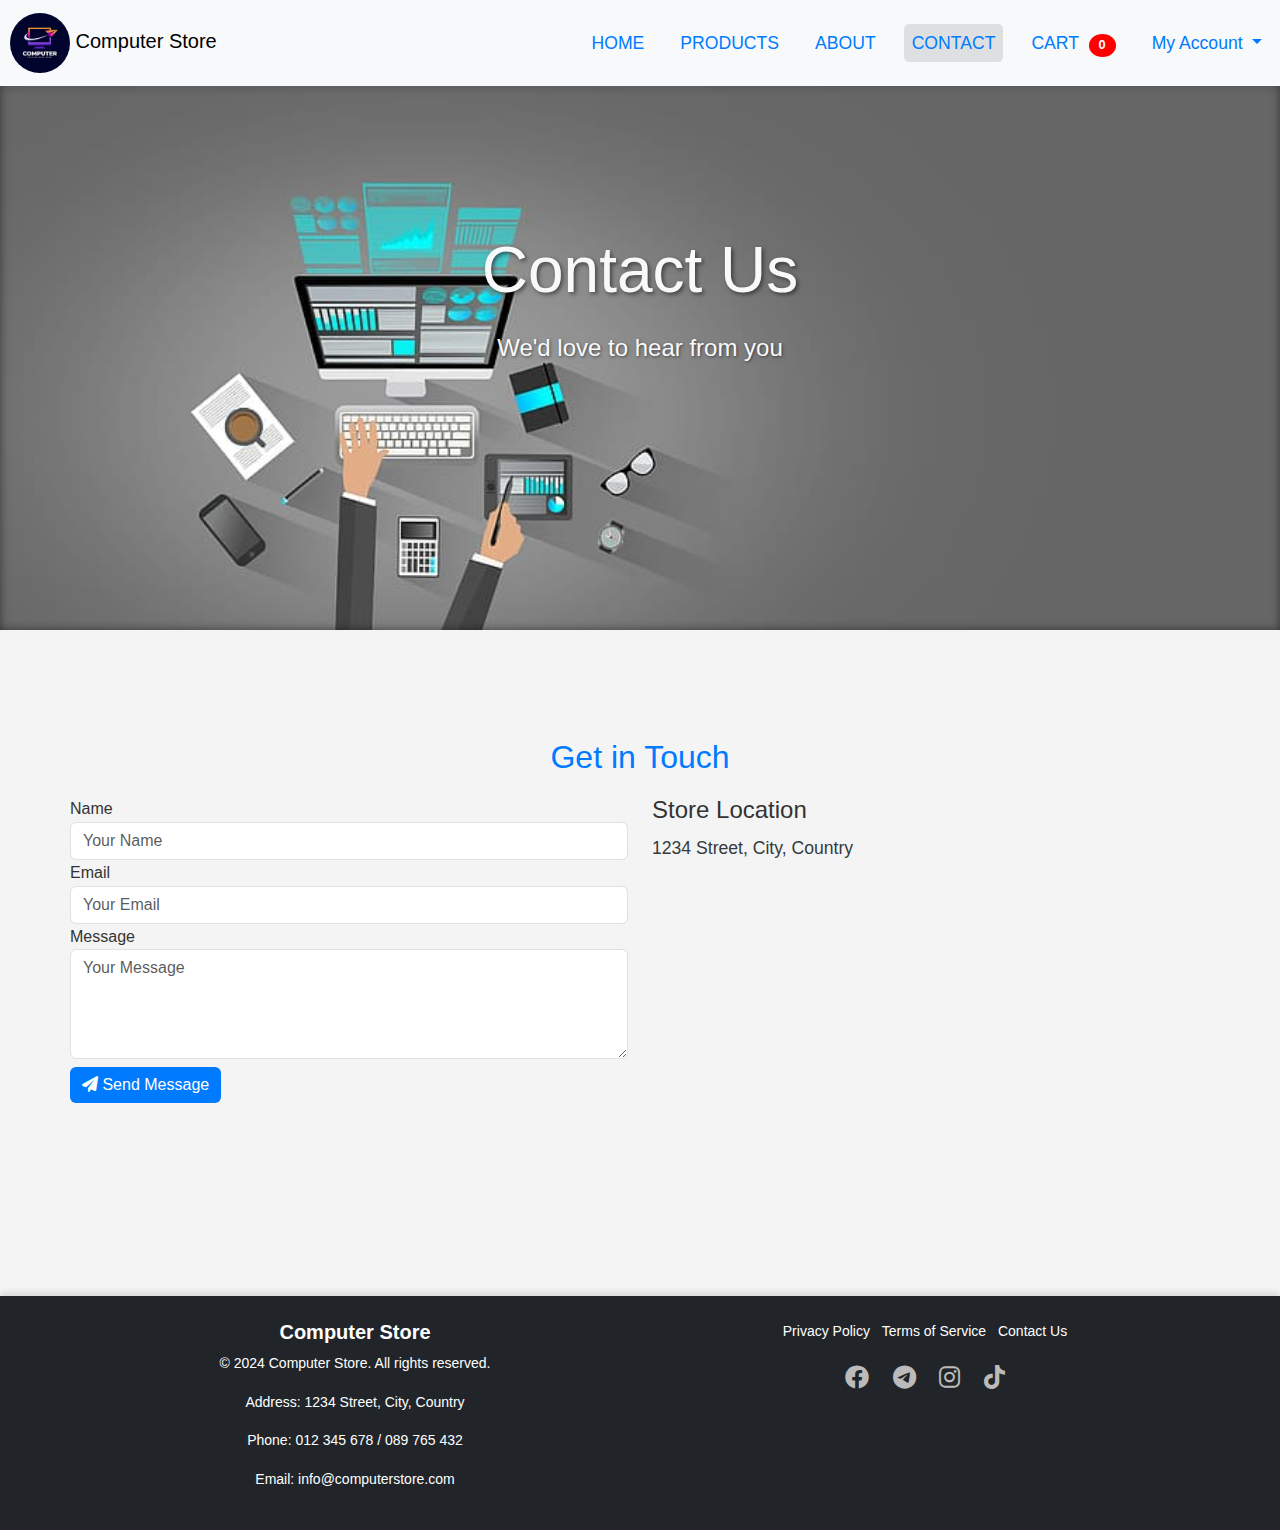
<file: src/pages/contact.html>
<!DOCTYPE html>
<html lang="en">

<head>
    <!-- Meta tags for character set and viewport settings -->
    <meta charset="UTF-8">
    <meta name="viewport" content="width=device-width, initial-scale=1.0">
    <title>Contact Us - Computer Store</title>
    
    <!-- Bootstrap CSS for styling -->
    <link href="https://cdn.jsdelivr.net/npm/bootstrap@5.3.3/dist/css/bootstrap.min.css" rel="stylesheet"
        integrity="sha384-QWTKZyjpPEjISv5WaRU9OFeRpok6YctnYmDr5pNlyT2bRjXh0JMhjY6hW+ALEwIH" crossorigin="anonymous">
    
    <!-- Custom CSS files -->
    <link rel="stylesheet" href="../assets/css/main.css">
    <link rel="stylesheet" href="../assets/css/contact.css">
    
    <!-- FontAwesome for icons -->
    <link rel="stylesheet" href="https://cdnjs.cloudflare.com/ajax/libs/font-awesome/6.0.0-beta3/css/all.min.css">
    
    <!-- jQuery library -->
    <script src="https://code.jquery.com/jquery-3.7.1.min.js"
        integrity="sha256-/JqT3SQfawRcv/BIHPThkBvs0OEvtFFmqPF/lYI/Cxo=" crossorigin="anonymous"></script>
    
    <!-- Bootstrap JS for interactive components -->
    <script src="https://cdn.jsdelivr.net/npm/bootstrap@5.3.3/dist/js/bootstrap.bundle.min.js"
        integrity="sha384-YvpcrYf0tY3lHB60NNkmXc5s9fDVZLESaAA55NDzOxhy9GkcIdslK1eN7N6jIeHz"
        crossorigin="anonymous"></script>
    
    <!-- Favicon for the website -->
    <link rel="icon" href="../assets/images/favicon.png" type="image/x-icon">
</head>

<body>
    <!-- Header with navigation bar -->
    <header class="fixed-top">
        <nav class="navbar navbar-expand-lg navbar-light bg-light">
            <a class="navbar-brand" href="#">
                <img src="../assets/images/logo.png" alt="Computer Store Logo" height="60" class="logo-img">
                Computer Store
            </a>
            <button class="navbar-toggler" type="button" data-bs-toggle="collapse" data-bs-target="#navbarNav"
                aria-controls="navbarNav" aria-expanded="false" aria-label="Toggle navigation">
                <span class="navbar-toggler-icon"></span>
            </button>
            <div class="collapse navbar-collapse justify-content-end" id="navbarNav">
                <ul class="navbar-nav">
                    <!-- Navigation links -->
                    <li class="nav-item"><a class="nav-link" href="index.html">HOME</a></li>
                    <li class="nav-item"><a class="nav-link" href="products.html">PRODUCTS</a></li>
                    <li class="nav-item"><a class="nav-link" href="about.html">ABOUT</a></li>
                    <li class="nav-item"><a class="nav-link active" href="contact.html">CONTACT</a></li>
                    <li class="nav-item">
                        <a class="nav-link" href="cart.html">
                            CART <span id="cart-count" class="badge badge-pill badge-primary">0</span>
                        </a>
                    </li>
                    <!-- Dropdown for user account options -->
                    <li class="nav-item dropdown">
                        <a class="nav-link dropdown-toggle" href="#" id="navbarDropdown" role="button" data-bs-toggle="dropdown" aria-expanded="false">
                            My Account
                        </a>
                        <ul class="dropdown-menu" aria-labelledby="navbarDropdown">
                            <li><a class="dropdown-item" href="login.html"><i class="fas fa-sign-in-alt"></i> Login</a></li>
                            <li><a class="dropdown-item" href="register.html"><i class="fas fa-user-plus"></i> Sign Up</a></li>
                        </ul>
                    </li>
                </ul>
            </div>
        </nav>
    </header>

    <!-- Hero Section with a background image and text -->
    <section id="hero" class="d-flex align-items-center text-center bg-light text-dark" aria-label="Hero Section">
        <div class="container">
            <h1 class="text-light">Contact Us</h1>
            <p class="text-light">We'd love to hear from you</p>
        </div>
    </section>

    <!-- Contact Form Section -->
    <section class="container my-5">
        <h2 class="text-center">Get in Touch</h2>
        <div class="row">
            <!-- Contact form for user messages -->
            <div class="col-md-6 col-sm-12">
                <form id="contactForm">
                    <div class="form-group">
                        <label for="name">Name</label>
                        <input type="text" class="form-control" id="name" placeholder="Your Name" required>
                    </div>
                    <div class="form-group">
                        <label for="email">Email</label>
                        <input type="email" class="form-control" id="email" placeholder="Your Email" required>
                    </div>
                    <div class="form-group">
                        <label for="message">Message</label>
                        <textarea class="form-control" id="message" rows="4" placeholder="Your Message" required></textarea>
                    </div>
                    <button type="submit" class="btn btn-primary mt-2">
                        <i class="fas fa-paper-plane"></i> Send Message
                    </button>
                </form>
            </div>
            <!-- Store location and embedded Google Maps -->
            <div class="col-md-6 col-sm-12">
                <h4>Store Location</h4>
                <p>1234 Street, City, Country</p>
                <iframe src="https://maps.google.com/maps?q=37.7749,-122.4194&z=15&output=embed" width="100%"
                    height="300" aria-label="Store Location"></iframe>
            </div>
        </div>
    </section>

    <!-- Footer with contact details and social media links -->
    <footer class="bg-dark text-white py-4">
        <div class="container">
            <div class="row">
                <div class="col-md-6">
                    <h5>Computer Store</h5>
                    <p>&copy; 2024 Computer Store. All rights reserved.</p>
                    <div class="contact-details">
                        <p>Address: 1234 Street, City, Country</p>
                        <p>Phone: 012 345 678 / 089 765 432</p>
                        <p>Email: info@computerstore.com</p>
                    </div>
                </div>
                <div class="col-md-6 text-right">
                    <ul class="list-inline">
                        <li class="list-inline-item"><a href="#" class="text-white">Privacy Policy</a></li>
                        <li class="list-inline-item"><a href="#" class="text-white">Terms of Service</a></li>
                        <li class="list-inline-item"><a href="#" class="text-white">Contact Us</a></li>
                    </ul>
                    <div class="social-icons">
                        <a href="#" aria-label="Facebook"><i class="fab fa-facebook"></i></a>
                        <a href="#" aria-label="Telegram"><i class="fab fa-telegram"></i></a>
                        <a href="#" aria-label="Instagram"><i class="fab fa-instagram"></i></a>
                        <a href="#" aria-label="TikTok"><i class="fab fa-tiktok"></i></a>
                    </div>
                </div>
            </div>
        </div>
    </footer>

    <!-- Custom JS for form submission and cart count update -->
    <script src="../assets/js/main.js"></script>
    <script>
        // Handle form submission
        document.getElementById('contactForm').addEventListener('submit', function (event) {
            event.preventDefault();
            alert('Thank you for your message!');
        });

        // Update cart count on page load
        document.addEventListener('DOMContentLoaded', function () {
            const navbarToggler = document.querySelector('.navbar-toggler');
            const navbarCollapse = document.querySelector('.navbar-collapse');

            // Toggle navbar on small screens
            navbarToggler.addEventListener('click', function () {
                navbarCollapse.classList.toggle('show');
            });

            // Function to update cart count from local storage
            function updateCartCount() {
                const cart = JSON.parse(localStorage.getItem('cart')) || [];
                const cartCount = cart.reduce((total, product) => total + product.quantity, 0);
                document.getElementById('cart-count').textContent = cartCount;
            }

            updateCartCount();
        });
    </script>
</body>

</html>
</file>
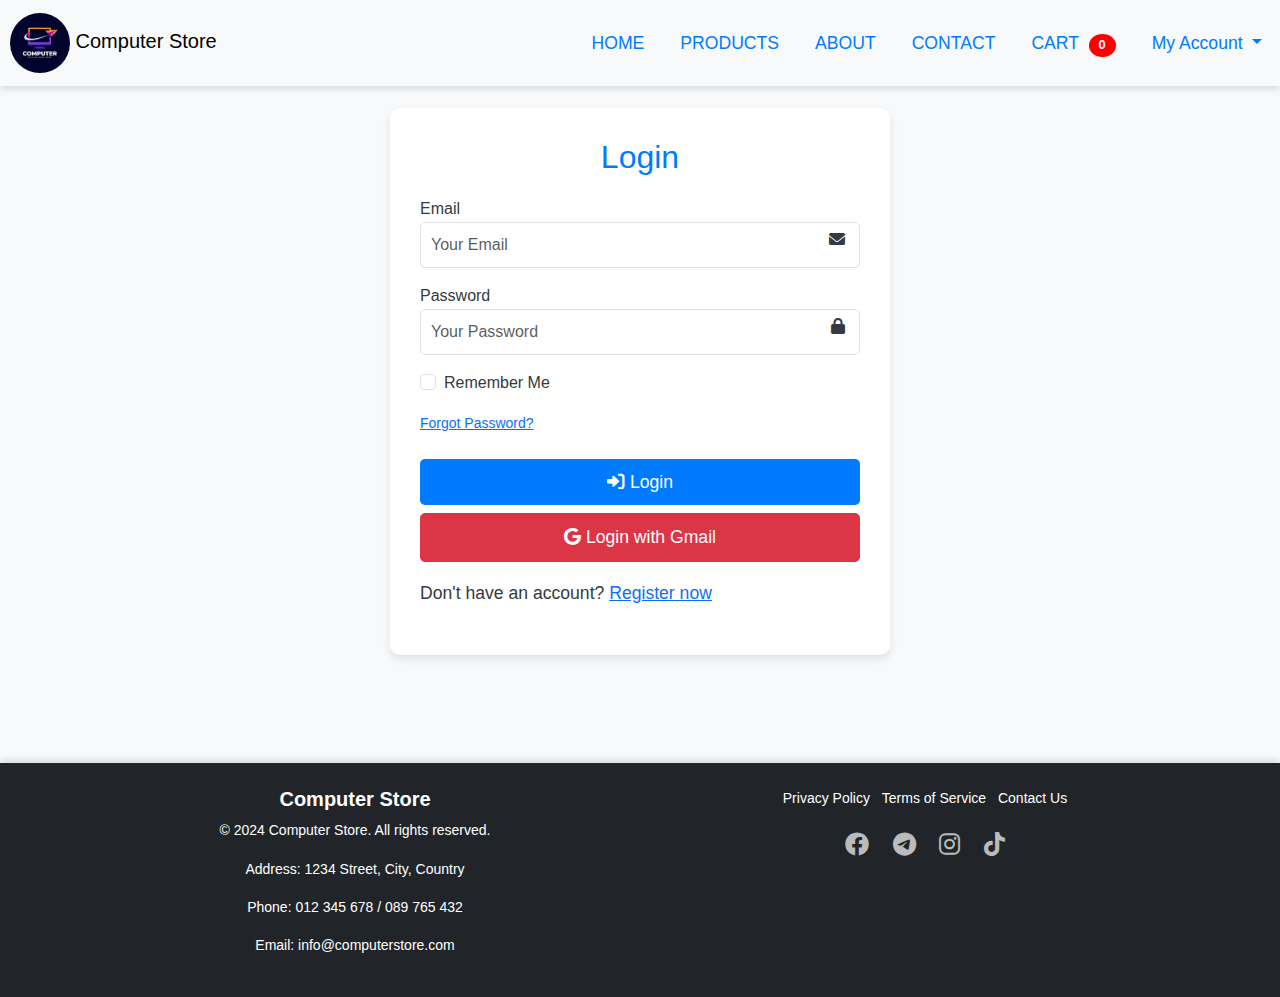
<file: src/pages/login.html>
<!DOCTYPE html>
<html lang="en">

<head>
    <!-- Meta tags for character set and viewport settings -->
    <meta charset="UTF-8">
    <meta name="viewport" content="width=device-width, initial-scale=1.0">
    <title>Login - Computer Store</title>
    <!-- Favicon -->
    <link rel="icon" href="../assets/images/favicon.png" type="image/x-icon">
    <!-- Bootstrap CSS for styling -->
    <link href="https://cdn.jsdelivr.net/npm/bootstrap@5.3.3/dist/css/bootstrap.min.css" rel="stylesheet"
        integrity="sha384-QWTKZyjpPEjISv5WaRU9OFeRpok6YctnYmDr5pNlyT2bRjXh0JMhjY6hW+ALEwIH" crossorigin="anonymous">
    <!-- Custom CSS for additional styles -->
    <link rel="stylesheet" href="../assets/css/main.css">
    <!-- FontAwesome for Icons -->
    <link rel="stylesheet" href="https://cdnjs.cloudflare.com/ajax/libs/font-awesome/6.0.0-beta3/css/all.min.css">
    <!-- jQuery for DOM manipulation -->
    <script src="https://code.jquery.com/jquery-3.7.1.min.js"
        integrity="sha256-/JqT3SQfawRcv/BIHPThkBvs0OEvtFFmqPF/lYI/Cxo=" crossorigin="anonymous"></script>
    <!-- Bootstrap JS for interactive components -->
    <script src="https://cdn.jsdelivr.net/npm/bootstrap@5.3.3/dist/js/bootstrap.bundle.min.js"
        integrity="sha384-YvpcrYf0tY3lHB60NNkmXc5s9fDVZLESaAA55NDzOxhy9GkcIdslK1eN7N6jIeHz"
        crossorigin="anonymous"></script>
</head>

<body>
    <!-- Header with navigation bar -->
    <header class="fixed-top">
        <nav class="navbar navbar-expand-lg navbar-light bg-light">
            <a class="navbar-brand" href="index.html">
                <img src="../assets/images/logo.png" alt="Computer Store Logo" height="60" class="logo-img">
                Computer Store
            </a>
            <button class="navbar-toggler" type="button" data-bs-toggle="collapse" data-bs-target="#navbarNav"
                aria-controls="navbarNav" aria-expanded="false" aria-label="Toggle navigation">
                <span class="navbar-toggler-icon"></span>
            </button>
            <div class="collapse navbar-collapse justify-content-end" id="navbarNav">
                <ul class="navbar-nav">
                    <!-- Navigation links -->
                    <li class="nav-item"><a class="nav-link" href="index.html">HOME</a></li>
                    <li class="nav-item"><a class="nav-link" href="products.html">PRODUCTS</a></li>
                    <li class="nav-item"><a class="nav-link" href="about.html">ABOUT</a></li>
                    <li class="nav-item"><a class="nav-link" href="contact.html">CONTACT</a></li>
                    <li class="nav-item">
                        <a class="nav-link" href="cart.html">
                            CART <span id="cart-count" class="badge badge-pill badge-primary">0</span>
                        </a>
                    </li>
                    <!-- Dropdown for account options -->
                    <li class="nav-item dropdown">
                        <a class="nav-link dropdown-toggle" href="#" id="navbarDropdown" role="button" data-bs-toggle="dropdown" aria-expanded="false">
                            My Account
                        </a>
                        <ul class="dropdown-menu" aria-labelledby="navbarDropdown">
                            <li><a class="dropdown-item" href="login.html"><i class="fas fa-sign-in-alt"></i> Login</a></li>
                            <li><a class="dropdown-item" href="register.html"><i class="fas fa-user-plus"></i> Sign Up</a></li>
                        </ul>
                    </li>
                </ul>
            </div>
        </nav>
    </header>

    <!-- Login Form Section -->
    <section class="container my-5">
        <div class="form-container">
            <h2>Login</h2>
            <form id="loginForm">
                <!-- Email input field -->
                <div class="form-group position-relative">
                    <label for="email">Email</label>
                    <input type="email" class="form-control" id="email" placeholder="Your Email" required>
                    <i class="fas fa-envelope position-absolute" style="top: 35px; right: 15px;"></i>
                </div>
                <!-- Password input field -->
                <div class="form-group position-relative">
                    <label for="password">Password</label>
                    <input type="password" class="form-control" id="password" placeholder="Your Password" required>
                    <i class="fas fa-lock position-absolute" style="top: 35px; right: 15px;"></i>
                </div>
                <!-- Remember me checkbox -->
                <div class="form-group form-check">
                    <input type="checkbox" class="form-check-input" id="rememberMe">
                    <label class="form-check-label" for="rememberMe">Remember Me</label>
                </div>
                <!-- Forgot password link -->
                <div class="form-group">
                    <small><a href="#" class="text-primary">Forgot Password?</a></small>
                </div>
                <!-- Login buttons -->
                <button type="submit" class="btn btn-primary mt-2">
                    <i class="fas fa-sign-in-alt"></i> Login
                </button>
                <button type="button" class="btn btn-danger mt-2">
                    <i class="fab fa-google"></i> Login with Gmail
                </button>
            </form>
            <!-- Registration link -->
            <p class="mt-3">Don't have an account? <a href="register.html" class="text-primary">Register now</a></p>
        </div>
    </section>

    <!-- Footer -->
    <footer class="bg-dark text-white py-4">
        <div class="container">
            <div class="row">
                <div class="col-md-6">
                    <h5>Computer Store</h5>
                    <p>&copy; 2024 Computer Store. All rights reserved.</p>
                    <div class="contact-details">
                        <p>Address: 1234 Street, City, Country</p>
                        <p>Phone: 012 345 678 / 089 765 432</p>
                        <p>Email: info@computerstore.com</p>
                    </div>
                </div>
                <div class="col-md-6 text-right">
                    <ul class="list-inline">
                        <li class="list-inline-item"><a href="#" class="text-white">Privacy Policy</a></li>
                        <li class="list-inline-item"><a href="#" class="text-white">Terms of Service</a></li>
                        <li class="list-inline-item"><a href="#" class="text-white">Contact Us</a></li>
                    </ul>
                    <div class="social-icons">
                        <a href="#" aria-label="Facebook"><i class="fab fa-facebook"></i></a>
                        <a href="#" aria-label="Telegram"><i class="fab fa-telegram"></i></a>
                        <a href="#" aria-label="Instagram"><i class="fab fa-instagram"></i></a>
                        <a href="#" aria-label="TikTok"><i class="fab fa-tiktok"></i></a>
                    </div>
                </div>
            </div>
        </div>
    </footer>

    <!-- Custom JS -->
    <script src="../assets/js/main.js"></script>
    <script>
        // Handle login form submission
        document.getElementById('loginForm').addEventListener('submit', function (event) {
            event.preventDefault();
            alert('Login successful!');
            // Add your login logic here
        });

        document.addEventListener('DOMContentLoaded', function () {
            const navbarToggler = document.querySelector('.navbar-toggler');
            const navbarCollapse = document.querySelector('.navbar-collapse');

            // Toggle navbar on small screens
            navbarToggler.addEventListener('click', function () {
                navbarCollapse.classList.toggle('show');
            });

            // Update cart count from local storage
            function updateCartCount() {
                const cart = JSON.parse(localStorage.getItem('cart')) || [];
                const cartCount = cart.reduce((total, product) => total + product.quantity, 0);
                document.getElementById('cart-count').textContent = cartCount;
            }

            updateCartCount();
        });
    </script>
</body>

</html>
</file>
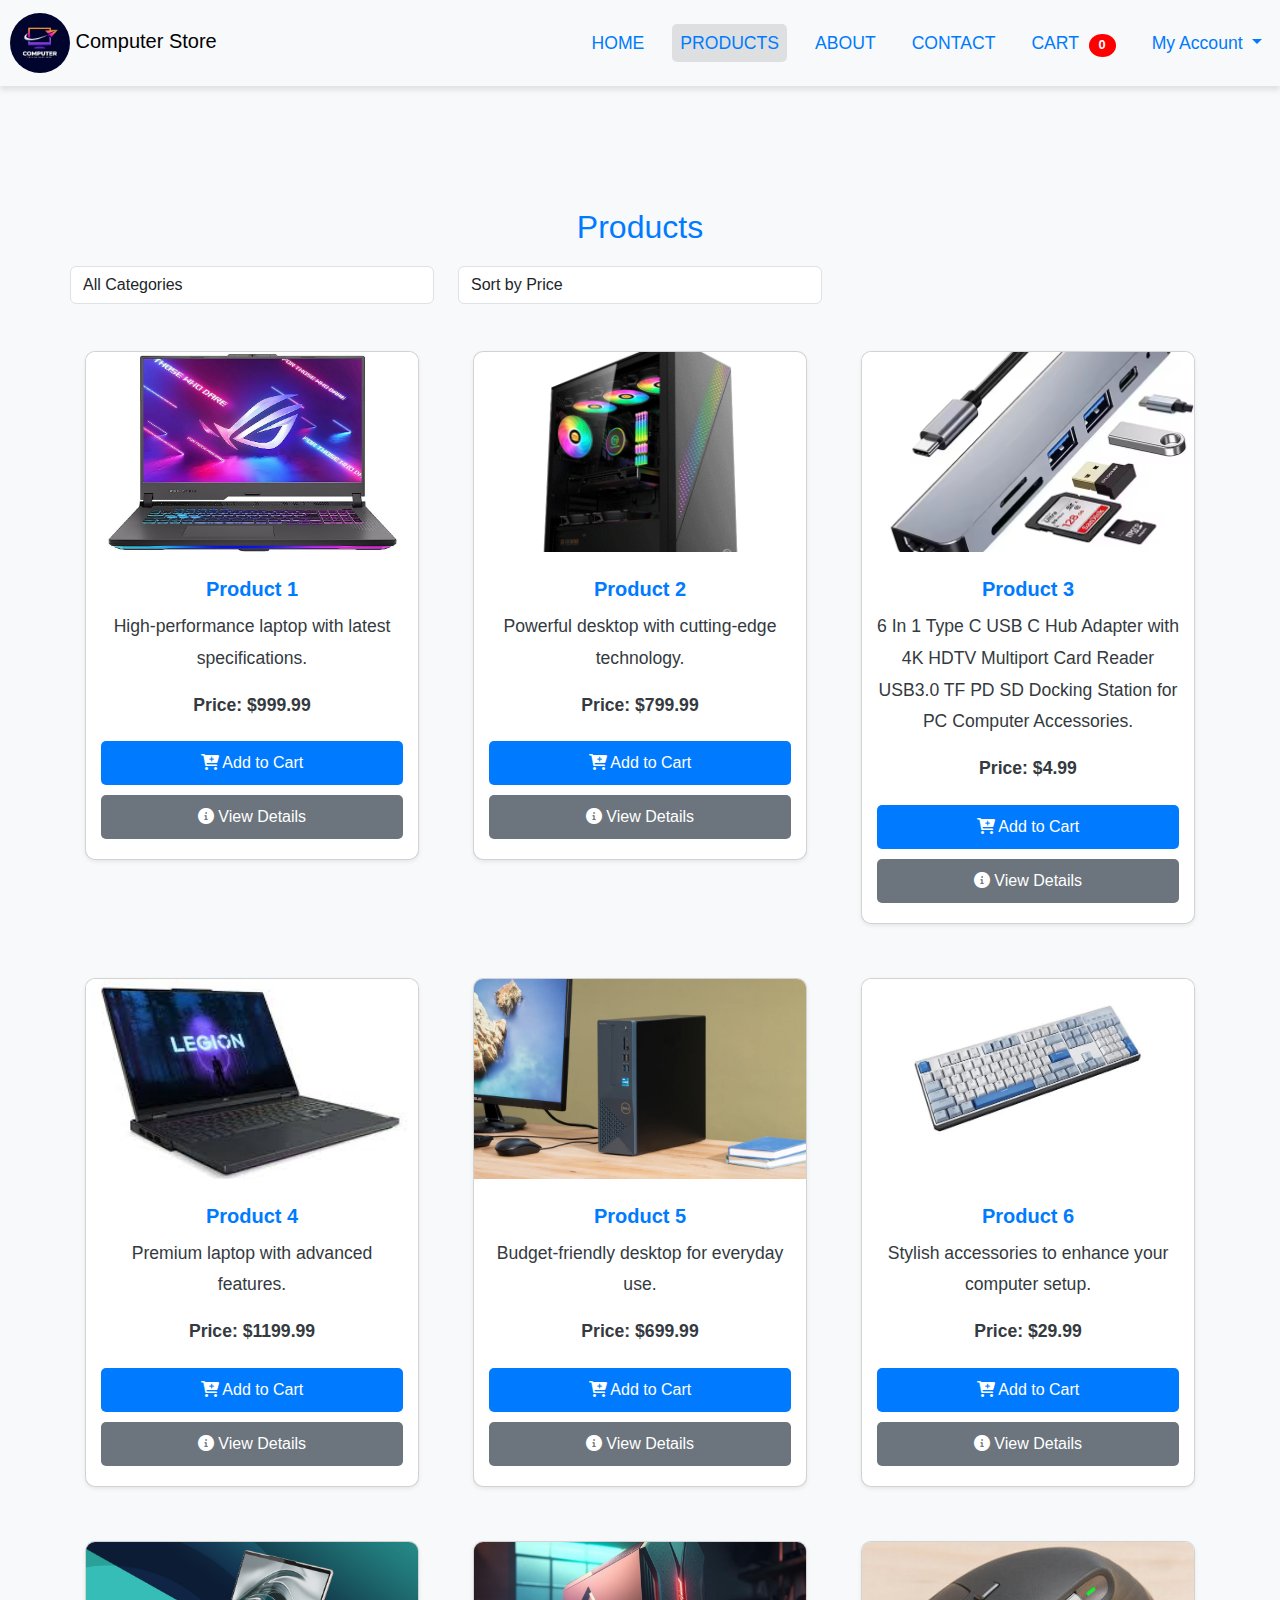
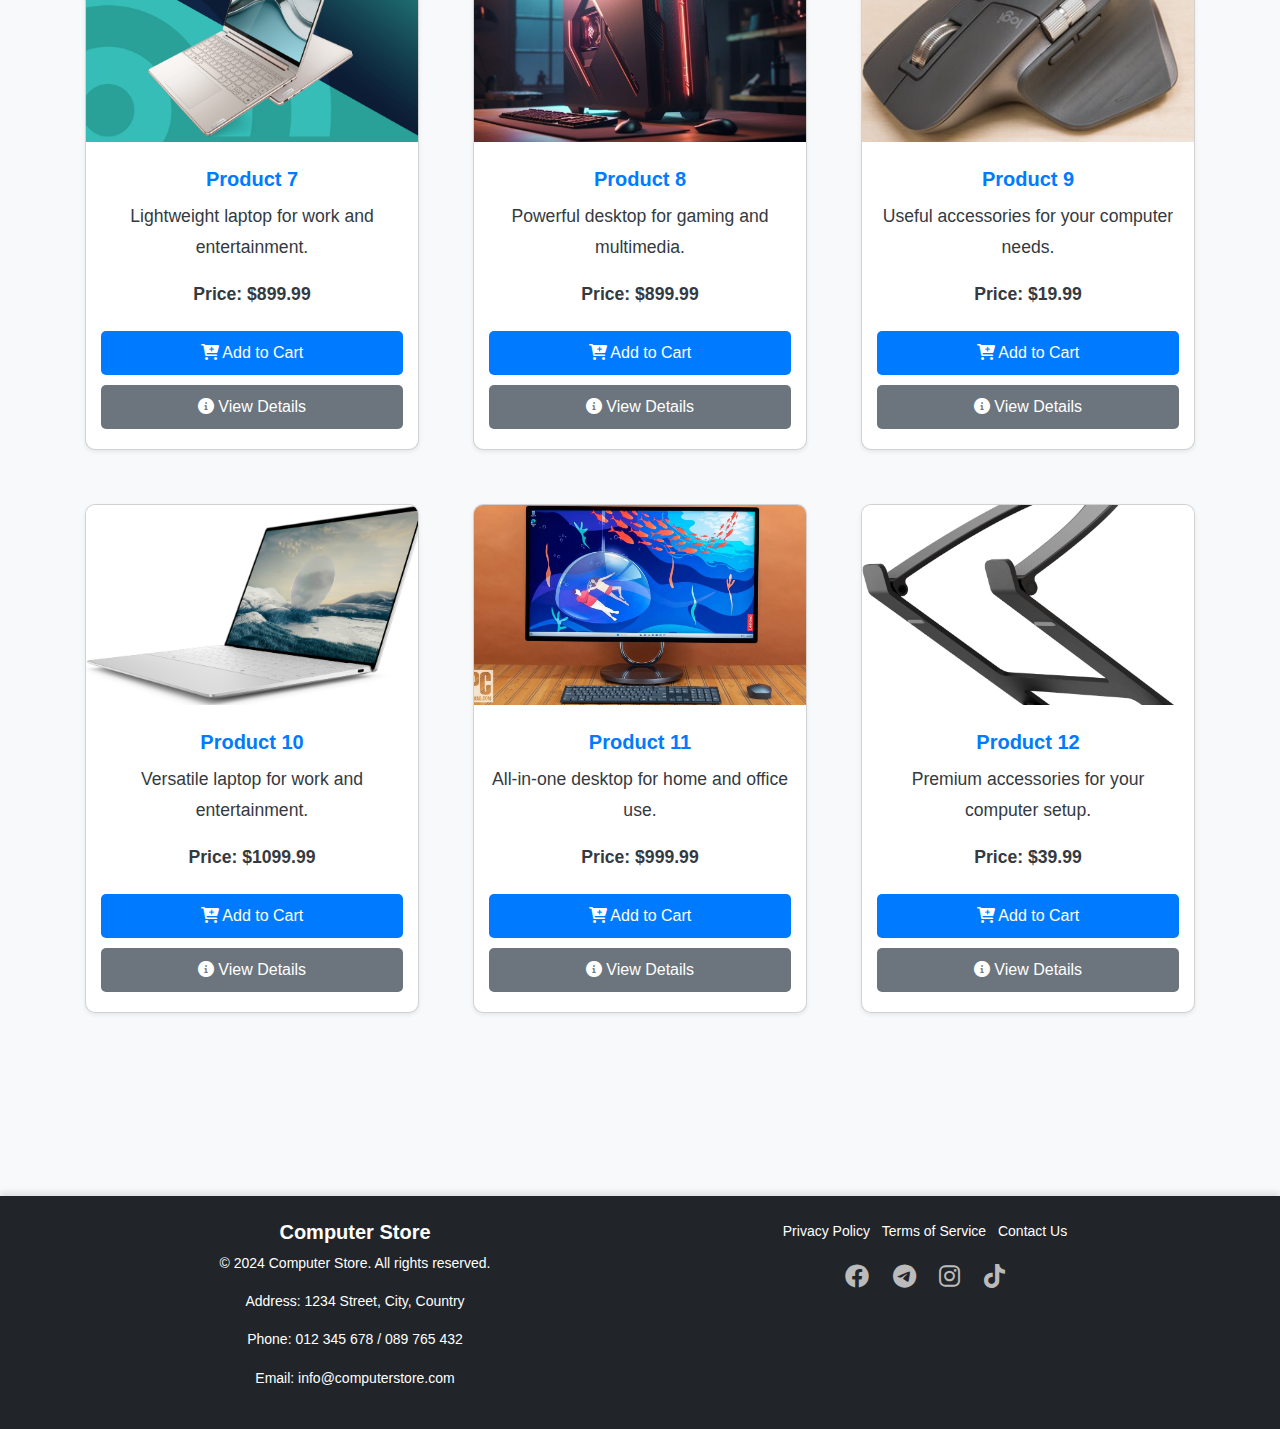
<file: src/pages/products.html>
<!DOCTYPE html>
<html lang="en">

<head>
    <!-- Meta tags for character set, viewport, and SEO -->
    <meta charset="UTF-8">
    <meta name="viewport" content="width=device-width, initial-scale=1.0">
    <title>Computer Store</title>
    <link rel="icon" href="../assets/images/favicon.png" type="image/x-icon">
    <!-- SEO Meta Tags -->
    <meta name="description" content="Find the best computers and accessories at our Computer Store.">
    <meta name="keywords" content="computers, laptops, desktops, accessories, computer store">
    <meta name="author" content="Computer Store">
    <!-- Bootstrap CSS for styling -->
    <link href="https://cdn.jsdelivr.net/npm/bootstrap@5.3.3/dist/css/bootstrap.min.css" rel="stylesheet" integrity="sha384-QWTKZyjpPEjISv5WaRU9OFeRpok6YctnYmDr5pNlyT2bRjXh0JMhjY6hW+ALEwIH" crossorigin="anonymous">
    <!-- Custom CSS for additional styling -->
    <link rel="stylesheet" href="../assets/css/main.css">
    <!-- FontAwesome for Icons -->
    <link rel="stylesheet" href="https://cdnjs.cloudflare.com/ajax/libs/font-awesome/6.0.0-beta3/css/all.min.css">
    <!-- jQuery for DOM manipulation -->
    <script src="https://code.jquery.com/jquery-3.7.1.min.js" integrity="sha256-/JqT3SQfawRcv/BIHPThkBvs0OEvtFFmqPF/lYI/Cxo=" crossorigin="anonymous"></script>
    <!-- Bootstrap JS for interactive components -->
    <script src="https://cdn.jsdelivr.net/npm/bootstrap@5.3.3/dist/js/bootstrap.bundle.min.js" integrity="sha384-YvpcrYf0tY3lHB60NNkmXc5s9fDVZLESaAA55NDzOxhy9GkcIdslK1eN7N6jIeHz" crossorigin="anonymous"></script>
</head>

<body>
    <!-- Header with navigation bar -->
    <header class="fixed-top">
        <nav class="navbar navbar-expand-lg navbar-light bg-light">
            <a class="navbar-brand" href="#">
                <img src="../assets/images/logo.png" alt="Computer Store Logo" height="60" class="logo-img">
                Computer Store
            </a>
            <!-- Navbar toggler for mobile view -->
            <button class="navbar-toggler" type="button" data-bs-toggle="collapse" data-bs-target="#navbarNav"
                aria-controls="navbarNav" aria-expanded="false" aria-label="Toggle navigation">
                <span class="navbar-toggler-icon"></span>
            </button>
            <!-- Navbar links -->
            <div class="collapse navbar-collapse justify-content-end" id="navbarNav">
                <ul class="navbar-nav">
                    <li class="nav-item"><a class="nav-link" href="index.html">HOME</a></li>
                    <li class="nav-item"><a class="nav-link active" href="products.html">PRODUCTS</a></li>
                    <li class="nav-item"><a class="nav-link" href="about.html">ABOUT</a></li>
                    <li class="nav-item"><a class="nav-link" href="contact.html">CONTACT</a></li>
                    <li class="nav-item">
                        <a class="nav-link" href="cart.html">
                            CART <span id="cart-count" class="badge badge-pill badge-primary">0</span>
                        </a>
                    </li>
                    <li class="nav-item dropdown">
                        <a class="nav-link dropdown-toggle" href="#" id="navbarDropdown" role="button" data-bs-toggle="dropdown" aria-expanded="false">
                            My Account
                        </a>
                        <ul class="dropdown-menu" aria-labelledby="navbarDropdown">
                            <li><a class="dropdown-item" href="login.html"><i class="fas fa-sign-in-alt"></i> Login</a></li>
                            <li><a class="dropdown-item" href="register.html"><i class="fas fa-user-plus"></i> Sign Up</a></li>
                        </ul>
                    </li>
                </ul>
            </div>
        </nav>
    </header>

    <!-- Products Listing Section -->
    <section class="container my-5">
        <h2 class="text-center" style="margin-top: 100px;" aria-label="Products Section">Products</h2>
        <!-- Filters for category and price sorting -->
        <div class="row mb-4">
            <div class="col-md-4 col-sm-6 mb-2">
                <select class="form-control" aria-label="Filter by category">
                    <option>All Categories</option>
                    <option>Laptops</option>
                    <option>Desktops</option>
                    <option>Accessories</option>
                </select>
            </div>
            <div class="col-md-4 col-sm-6 mb-2">
                <select class="form-control" aria-label="Sort by price">
                    <option>Sort by Price</option>
                    <option>Low to High</option>
                    <option>High to Low</option>
                </select>
            </div>
        </div>

        <!-- Product Cards Grid -->
        <div class="row" id="product-list">
            <!-- Product cards will be generated by JavaScript -->
        </div>

        <!-- Pagination -->
        <nav aria-label="Page navigation">
            <ul class="pagination justify-content-center" id="pagination">
                <!-- Pagination items will be generated by JavaScript -->
            </ul>
        </nav>
    </section>

    <!-- Footer Section -->
    <footer class="bg-dark text-white py-4">
        <div class="container">
            <div class="row">
                <div class="col-md-6">
                    <h5>Computer Store</h5>
                    <p>&copy; 2024 Computer Store. All rights reserved.</p>
                    <div class="contact-details">
                        <p>Address: 1234 Street, City, Country</p>
                        <p>Phone: 012 345 678 / 089 765 432</p>
                        <p>Email: info@computerstore.com</p>
                    </div>
                </div>
                <div class="col-md-6 text-right">
                    <ul class="list-inline">
                        <li class="list-inline-item"><a href="#" class="text-white">Privacy Policy</a></li>
                        <li class="list-inline-item"><a href="#" class="text-white">Terms of Service</a></li>
                        <li class="list-inline-item"><a href="#" class="text-white">Contact Us</a></li>
                    </ul>
                    <div class="social-icons">
                        <a href="#" aria-label="Facebook"><i class="fab fa-facebook"></i></a>
                        <a href="#" aria-label="Telegram"><i class="fab fa-telegram"></i></a>
                        <a href="#" aria-label="Instagram"><i class="fab fa-instagram"></i></a>
                        <a href="#" aria-label="TikTok"><i class="fab fa-tiktok"></i></a>
                    </div>
                </div>
            </div>
        </div>
    </footer>

    <!-- Custom JS for dynamic content -->
    <script src="../assets/js/products.js" defer></script>
    <script src="../assets/js/main.js" defer></script>
    <script>
        document.addEventListener('DOMContentLoaded', function () {
            // Import products from products.js
            const products = window.products;

            const productList = document.getElementById('product-list');
            const categoryFilter = document.querySelector('select[aria-label="Filter by category"]');
            const priceSort = document.querySelector('select[aria-label="Sort by price"]');

            /**
             * Render products based on the provided filtered products array.
             * @param {Array} filteredProducts - Array of filtered product objects.
             */
            function renderProducts(filteredProducts) {
                productList.innerHTML = '';
                filteredProducts.forEach(product => {
                    const productCard = `
                        <div class="col-md-4 mb-4">
                            <div class="card shadow-sm">
                                <img src="${product.image}" class="card-img-top" alt="${product.name} image">
                                <div class="card-body">
                                    <h5 class="card-title">${product.name}</h5>
                                    <p class="card-text">${product.description}</p>
                                    <p class="card-text"><strong>Price: ${product.price}</strong></p>
                                    <button class="btn btn-primary add-to-cart" data-id="${product.id}" aria-label="Add ${product.name} to cart">
                                        <i class="fas fa-cart-plus"></i> Add to Cart
                                    </button>
                                    <a href="product-details.html?id=${product.id}" class="btn btn-secondary" aria-label="View details of ${product.name}">
                                        <i class="fas fa-info-circle"></i> View Details
                                    </a>
                                </div>
                            </div>
                        </div>
                    `;
                    productList.innerHTML += productCard;
                });
            }

            /**
             * Filter products based on selected category and price sort order.
             */
            function filterProducts() {
                let filteredProducts = products;

                const selectedCategory = categoryFilter.value;
                if (selectedCategory !== 'All Categories') {
                    filteredProducts = filteredProducts.filter(product => product.category === selectedCategory);
                }

                const selectedPriceSort = priceSort.value;
                if (selectedPriceSort === 'Low to High') {
                    filteredProducts.sort((a, b) => parseFloat(a.price.substring(1)) - parseFloat(b.price.substring(1)));
                } else if (selectedPriceSort === 'High to Low') {
                    filteredProducts.sort((a, b) => parseFloat(b.price.substring(1)) - parseFloat(a.price.substring(1)));
                }

                renderProducts(filteredProducts);
            }

            // Event listeners for filter and sort dropdowns
            categoryFilter.addEventListener('change', filterProducts);
            priceSort.addEventListener('change', filterProducts);

            // Event listener for add-to-cart buttons
            productList.addEventListener('click', function (event) {
                if (event.target.classList.contains('add-to-cart')) {
                    const productId = event.target.getAttribute('data-id');
                    addToCart(productId);
                }
            });

            /**
             * Add product to cart and update local storage.
             * @param {string} productId - ID of the product to add to cart.
             */
            function addToCart(productId) {
                let cart = JSON.parse(localStorage.getItem('cart')) || [];
                const product = products.find(p => p.id == productId);
                const existingProduct = cart.find(p => p.id == productId);

                if (existingProduct) {
                    existingProduct.quantity += 1;
                } else {
                    product.quantity = 1;
                    cart.push(product);
                }

                localStorage.setItem('cart', JSON.stringify(cart));
                alert(`${product.name} has been added to your cart.`);
                updateCartCount();
                updateProductCartCount(productId);
            }

            /**
             * Update the quantity of a specific product in the cart.
             * @param {string} productId - ID of the product to update quantity.
             */
            function updateProductCartCount(productId) {
                const cart = JSON.parse(localStorage.getItem('cart')) || [];
                const product = cart.find(p => p.id == productId);
                if (product) {
                    document.getElementById(`cart-count-${productId}`).textContent = product.quantity;
                }
            }

            /**
             * Update the cart count displayed in the navbar.
             */
            function updateCartCount() {
                const cart = JSON.parse(localStorage.getItem('cart')) || [];
                const cartCount = cart.reduce((total, product) => total + product.quantity, 0);
                document.getElementById('cart-count').textContent = cartCount;
            }

            // Initial rendering of products and cart count
            renderProducts(products);
            updateCartCount();

            // Navbar toggler for mobile view
            const navbarToggler = document.querySelector('.navbar-toggler');
            const navbarCollapse = document.querySelector('.navbar-collapse');

            navbarToggler.addEventListener('click', function () {
                navbarCollapse.classList.toggle('show');
            });
        });
    </script>
</body>

</html>
</file>
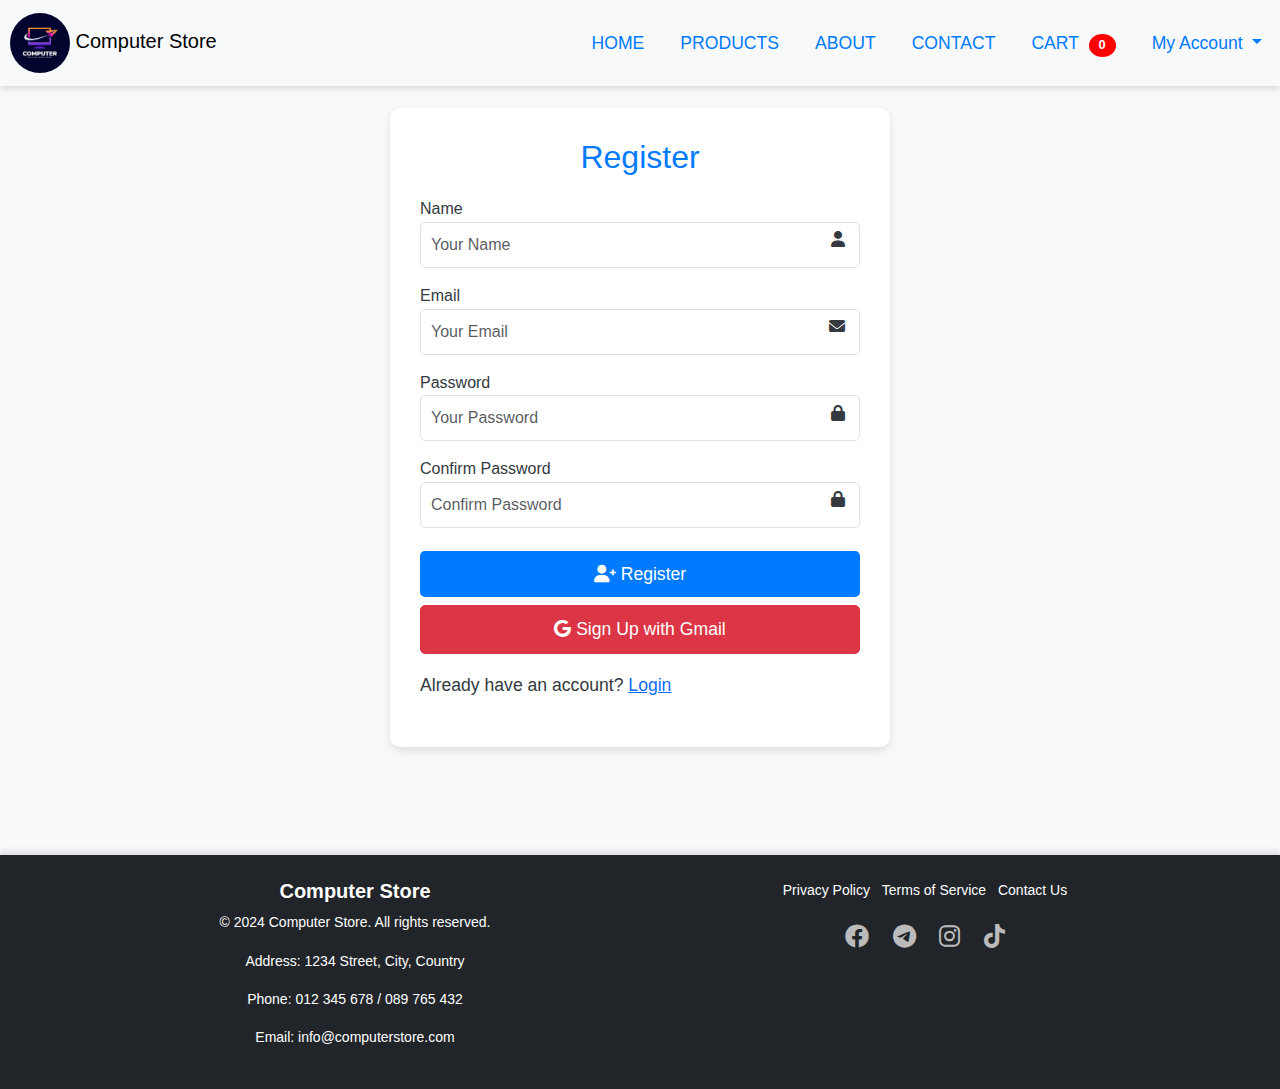
<file: src/pages/register.html>
<!DOCTYPE html>
<html lang="en">

<head>
    <!-- Meta tags for character set and viewport settings -->
    <meta charset="UTF-8">
    <meta name="viewport" content="width=device-width, initial-scale=1.0">
    <title>Register - Computer Store</title>
    <!-- Favicon -->
    <link rel="icon" href="../assets/images/favicon.png" type="image/x-icon">
    <!-- Bootstrap CSS for styling -->
    <link href="https://cdn.jsdelivr.net/npm/bootstrap@5.3.3/dist/css/bootstrap.min.css" rel="stylesheet"
        integrity="sha384-QWTKZyjpPEjISv5WaRU9OFeRpok6YctnYmDr5pNlyT2bRjXh0JMhjY6hW+ALEwIH" crossorigin="anonymous">
    <!-- Custom CSS for additional styling -->
    <link rel="stylesheet" href="../assets/css/main.css">
    <!-- FontAwesome for icons -->
    <link rel="stylesheet" href="https://cdnjs.cloudflare.com/ajax/libs/font-awesome/6.0.0-beta3/css/all.min.css">
    <!-- jQuery library -->
    <script src="https://code.jquery.com/jquery-3.7.1.min.js"
        integrity="sha256-/JqT3SQfawRcv/BIHPThkBvs0OEvtFFmqPF/lYI/Cxo=" crossorigin="anonymous"></script>
    <!-- Bootstrap JS for interactive components -->
    <script src="https://cdn.jsdelivr.net/npm/bootstrap@5.3.3/dist/js/bootstrap.bundle.min.js"
        integrity="sha384-YvpcrYf0tY3lHB60NNkmXc5s9fDVZLESaAA55NDzOxhy9GkcIdslK1eN7N6jIeHz"
        crossorigin="anonymous"></script>
</head>

<body>
    <!-- Header section with navigation bar -->
    <header class="fixed-top">
        <nav class="navbar navbar-expand-lg navbar-light bg-light">
            <a class="navbar-brand" href="index.html">
                <img src="../assets/images/logo.png" alt="Computer Store Logo" height="60" class="logo-img">
                Computer Store
            </a>
            <button class="navbar-toggler" type="button" data-bs-toggle="collapse" data-bs-target="#navbarNav"
                aria-controls="navbarNav" aria-expanded="false" aria-label="Toggle navigation">
                <span class="navbar-toggler-icon"></span>
            </button>
            <div class="collapse navbar-collapse justify-content-end" id="navbarNav">
                <ul class="navbar-nav">
                    <!-- Navigation links -->
                    <li class="nav-item"><a class="nav-link" href="index.html">HOME</a></li>
                    <li class="nav-item"><a class="nav-link" href="products.html">PRODUCTS</a></li>
                    <li class="nav-item"><a class="nav-link" href="about.html">ABOUT</a></li>
                    <li class="nav-item"><a class="nav-link" href="contact.html">CONTACT</a></li>
                    <li class="nav-item">
                        <a class="nav-link" href="cart.html">
                            CART <span id="cart-count" class="badge badge-pill badge-primary">0</span>
                        </a>
                    </li>
                    <!-- Dropdown for account management -->
                    <li class="nav-item dropdown">
                        <a class="nav-link dropdown-toggle" href="#" id="navbarDropdown" role="button" data-bs-toggle="dropdown" aria-expanded="false">
                            My Account
                        </a>
                        <ul class="dropdown-menu" aria-labelledby="navbarDropdown">
                            <li><a class="dropdown-item" href="login.html"><i class="fas fa-sign-in-alt"></i> Login</a></li>
                            <li><a class="dropdown-item" href="register.html"><i class="fas fa-user-plus"></i> Sign Up</a></li>
                        </ul>
                    </li>
                </ul>
            </div>
        </nav>
    </header>

    <!-- Registration Form Section -->
    <section class="container my-5">
        <div class="form-container">
            <h2>Register</h2>
            <form id="registerForm">
                <!-- Name input field -->
                <div class="form-group position-relative">
                    <label for="name">Name</label>
                    <input type="text" class="form-control" id="name" placeholder="Your Name" required>
                    <i class="fas fa-user position-absolute" style="top: 35px; right: 15px;"></i>
                </div>
                <!-- Email input field -->
                <div class="form-group position-relative">
                    <label for="email">Email</label>
                    <input type="email" class="form-control" id="email" placeholder="Your Email" required>
                    <i class="fas fa-envelope position-absolute" style="top: 35px; right: 15px;"></i>
                </div>
                <!-- Password input field -->
                <div class="form-group position-relative">
                    <label for="password">Password</label>
                    <input type="password" class="form-control" id="password" placeholder="Your Password" required>
                    <i class="fas fa-lock position-absolute" style="top: 35px; right: 15px;"></i>
                </div>
                <!-- Confirm Password input field -->
                <div class="form-group position-relative">
                    <label for="confirmPassword">Confirm Password</label>
                    <input type="password" class="form-control" id="confirmPassword" placeholder="Confirm Password" required>
                    <i class="fas fa-lock position-absolute" style="top: 35px; right: 15px;"></i>
                </div>
                <!-- Register button -->
                <button type="submit" class="btn btn-primary mt-2">
                    <i class="fas fa-user-plus"></i> Register
                </button>
                <!-- Sign Up with Gmail button -->
                <button type="button" class="btn btn-danger mt-2">
                    <i class="fab fa-google"></i> Sign Up with Gmail
                </button>
            </form>
            <p class="mt-3">Already have an account? <a href="login.html" class="text-primary">Login</a></p>
        </div>
    </section>

    <!-- Footer section -->
    <footer class="bg-dark text-white py-4">
        <div class="container">
            <div class="row">
                <div class="col-md-6">
                    <h5>Computer Store</h5>
                    <p>&copy; 2024 Computer Store. All rights reserved.</p>
                    <div class="contact-details">
                        <p>Address: 1234 Street, City, Country</p>
                        <p>Phone: 012 345 678 / 089 765 432</p>
                        <p>Email: info@computerstore.com</p>
                    </div>
                </div>
                <div class="col-md-6 text-right">
                    <ul class="list-inline">
                        <li class="list-inline-item"><a href="#" class="text-white">Privacy Policy</a></li>
                        <li class="list-inline-item"><a href="#" class="text-white">Terms of Service</a></li>
                        <li class="list-inline-item"><a href="#" class="text-white">Contact Us</a></li>
                    </ul>
                    <div class="social-icons">
                        <a href="#" aria-label="Facebook"><i class="fab fa-facebook"></i></a>
                        <a href="#" aria-label="Telegram"><i class="fab fa-telegram"></i></a>
                        <a href="#" aria-label="Instagram"><i class="fab fa-instagram"></i></a>
                        <a href="#" aria-label="TikTok"><i class="fab fa-tiktok"></i></a>
                    </div>
                </div>
            </div>
        </div>
    </footer>

    <!-- Custom JS for form validation and navbar functionality -->
    <script src="../assets/js/main.js"></script>
    <script>
        document.getElementById('registerForm').addEventListener('submit', function (event) {
            event.preventDefault();
            const password = document.getElementById('password').value;
            const confirmPassword = document.getElementById('confirmPassword').value;

            if (password !== confirmPassword) {
                alert('Passwords do not match!');
                return;
            }

            alert('Registration successful!');
            // Add your registration logic here
        });

        document.addEventListener('DOMContentLoaded', function () {
            const navbarToggler = document.querySelector('.navbar-toggler');
            const navbarCollapse = document.querySelector('.navbar-collapse');

            navbarToggler.addEventListener('click', function () {
                navbarCollapse.classList.toggle('show');
            });

            function updateCartCount() {
                const cart = JSON.parse(localStorage.getItem('cart')) || [];
                const cartCount = cart.reduce((total, product) => total + product.quantity, 0);
                document.getElementById('cart-count').textContent = cartCount;
            }

            updateCartCount();
        });
    </script>
</body>

</html>
</file>
<file: src/assets/css/main.css>
/* Define primary colors */
:root {
    --primary-color: #007bff;
    --secondary-color: #6c757d;
    --background-color: #f8f9fa;
    --text-color: #343a40;
    --light-bg: #f8f9fa;
}

/* Global Styles */
body {
    font-family: 'Roboto', sans-serif;
    color: var(--text-color);
    background-color: var(--background-color);
    line-height: 1.6;
    margin: 0;
    padding: 0;
    overflow-x: hidden;
}

/* Navbar Styles */
header {
    background: #fff;
    box-shadow: 0 4px 6px rgba(0, 0, 0, 0.1);
    /* padding: 10px 0; */
    position: sticky;
    top: 0;
    z-index: 1000;
}

.navbar-toggler {
    border: none;
}

.navbar-toggler-icon {
    background-image: url("data:image/svg+xml;charset=utf8,%3Csvg viewBox='0 0 30 30' xmlns='http://www.w3.org/2000/svg'%3E%3Cpath stroke='rgba%280, 0, 0, 0.5%29' stroke-width='2' stroke-linecap='round' stroke-miterlimit='10' d='M4 7h22M4 15h22M4 23h22'/%3E%3C/svg%3E");
}

.navbar-nav .nav-link {
    margin: 0 10px;
    font-size: 1.1rem;
    transition: color 0.3s, background-color 0.3s;
    color: var(--primary-color);
    padding: 5px 10px;
    border-radius: 5px;
}

.navbar-nav .nav-link .badge {
    background-color: #ff0000;
    color: #ffffff;
    font-size: 0.8rem;
    margin-left: 5px;
    padding: 5px 10px;
    border-radius: 50%;
}

.navbar-nav .nav-link:hover,
.navbar-nav .nav-link.active {
    color: #007bff;
    background-color: rgba(0, 0, 0, 0.1);
    border-radius: 5px;
}

/* Dropdown Menu Styles */
.navbar-nav .dropdown-menu {
    background-color: #fff;
    border: 1px solid #dee2e6;
    border-radius: 0.25rem;
    box-shadow: 0 0.5rem 1rem rgba(0, 0, 0, 0.15);
}

.navbar-nav .dropdown-item {
    color: var(--text-color);
    padding: 10px 20px;
    transition: background-color 0.3s, color 0.3s;
}

.navbar-nav .dropdown-item i {
    margin-right: 10px;
}

.navbar-nav .dropdown-item:hover {
    background-color: var(--primary-color);
    color: #fff;
}

/* Hero Section */
#hero {
    height: 70vh;
    background: url('../images/hero-bg.jpg') no-repeat center center/cover;
    position: relative;
    color: #fff;
    display: flex;
    align-items: center;
    justify-content: center;
    text-align: center;
    padding: 20px;
    box-shadow: inset 0 0 10px rgba(0, 0, 0, 0.5);
}

#hero h1 {
    font-size: 4rem;
    margin-bottom: 20px;
    color: #fff;
    text-shadow: 2px 2px 4px rgba(0, 0, 0, 0.5);
}

#hero p {
    font-size: 1.5rem;
    margin-bottom: 30px;
    color: #fff;
    text-shadow: 1px 1px 3px rgba(0, 0, 0, 0.5);
}

/* Product Listings */
.card {
    margin: 15px;
    transition: transform 0.3s, box-shadow 0.3s;
    border-radius: 10px;
    overflow: hidden;
    background-color: #fff;
    box-shadow: 0 4px 8px rgba(0, 0, 0, 0.1);
    display: flex;
    flex-direction: column;
    justify-content: space-between;
    position: relative;
}

.card:hover {
    transform: scale(1.05);
    box-shadow: 0 4px 8px rgba(0, 0, 0, 0.2);
}

.card-title {
    font-size: 1.25rem;
    font-weight: bold;
    color: var(--primary-color);
    margin: 10px 0;
    text-align: center;
}

.card-body {
    display: flex;
    flex-direction: column;
    justify-content: space-between;
    padding: 15px;
}

.card-text {
    flex-grow: 1;
    margin-bottom: 15px;
    text-align: center;
}

/* Product Images */
.card img {
    height: 200px;
    object-fit: cover;
    width: 100%;
    transition: transform 0.3s;
}

.card img:hover {
    transform: scale(1.1);
}

.card .btn {
    margin: 5px 0;
    transition: background-color 0.3s, transform 0.3s;
    display: inline-block;
    text-align: center;
    color: #fff;
    text-decoration: none;
    border-radius: 5px;
    padding: 10px 20px;
}

.card .btn-primary {
    background-color: #007bff;
    border: none;
}

.card .btn-primary:hover {
    background-color: #0056b3;
    transform: scale(1.05);
}

.card .btn-secondary {
    background-color: #6c757d;
    border: none;
}

.card .btn-secondary:hover {
    background-color: #5a6268;
    transform: scale(1.05);
}

/* Information Section */
#information .card {
    border: none;
    background-color: var(--light-bg);
    transition: transform 0.3s, box-shadow 0.3s;
}

#information .card:hover {
    transform: scale(1.05);
    box-shadow: 0 4px 8px rgba(0, 0, 0, 0.2);
}

#information .card-body {
    display: flex;
    flex-direction: column;
    align-items: center;
    justify-content: center;
}

#information .card-body i {
    color: var(--primary-color);
}

#information .card-text {
    font-size: 1.1rem;
    color: var(--text-color);
    margin-top: 10px;
    text-align: center;
}

/* Breadcrumb Styles */
.breadcrumb {
    background-color: var(--light-bg);
    padding: 10px 15px;
    border-radius: 5px;
    margin-bottom: 20px;
}

.breadcrumb-item + .breadcrumb-item::before {
    content: ">";
    color: var(--primary-color);
}

.breadcrumb-item a {
    color: var(--primary-color);
    text-decoration: none;
}

.breadcrumb-item a:hover {
    text-decoration: underline;
}

/* Button Styles */
.btn-primary {
    background-color: #007bff;
    border: none;
    font-size: 1rem;
    transition: background-color 0.3s, transform 0.3s;
    display: inline-block;
    text-align: center;
    color: #fff;
    text-decoration: none;
}

.btn-primary:hover {
    background-color: #0056b3;
    transform: scale(1.05);
}

/* Pagination Styles */
.pagination {
    margin-top: 20px;
    display: flex;
    justify-content: center;
    padding-left: 0;
    list-style: none;
    border-radius: 0.25rem;
}

.pagination .page-item {
    margin: 0 5px;
}

.pagination .page-item .page-link {
    color: #007bff;
    border: 1px solid #dee2e6;
    padding: 0.5rem 0.75rem;
    border-radius: 0.25rem;
    transition: background-color 0.3s, border-color 0.3s, color 0.3s;
    background-color: #fff;
}

.pagination .page-item.active .page-link {
    background-color: #007bff;
    border-color: #007bff;
    color: #fff;
    box-shadow: 0 0.5rem 1rem rgba(0, 0, 0, 0.15);
}

.pagination .page-item .page-link:hover {
    background-color: #0056b3;
    border-color: #0056b3;
    color: #fff;
    text-decoration: none;
}

.pagination .page-item.disabled .page-link {
    color: #6c757d;
    background-color: #fff;
    border-color: #dee2e6;
    pointer-events: none;
    cursor: not-allowed;
}

/* Footer */
footer {
    background-color: var(--secondary-color);
    color: var(--light-bg);
    text-align: center;
    padding: 20px 0;
    font-size: 0.875rem;
    box-shadow: 0 -4px 6px rgba(0, 0, 0, 0.1);
}

footer h5 {
    font-size: 1.25rem;
    font-weight: bold;
}

footer .list-inline-item a {
    color: #adb5bd;
    transition: color 0.3s;
    text-decoration: none;
}

footer .list-inline-item a:hover {
    color: #fff;
}

footer .social-icons {
    margin-top: 1rem;
}

footer .social-icons a {
    color: #bbb;
    margin: 0 10px;
    font-size: 1.5rem;
    transition: color 0.3s;
}

footer .social-icons a:hover {
    color: #fff;
}

footer .contact-details {
    margin-top: 1rem;
    font-size: 0.875rem;
}

/* Logo Styles */
.logo-img {
    border-radius: 50%;
    margin-left: 10px;
}

/* Logos Section */
#logos {
    position: relative;
}

#logos .logo-wrapper {
    display: flex;
    animation: moveLogos 30s linear infinite;
}

#logos img {
    max-height: 100px;
    transition: transform 0.3s;
    margin: 0 15px;
}

#logos img:hover {
    transform: scale(1.1);
}

@keyframes moveLogos {
    0% {
        transform: translateX(100%);
    }
    100% {
        transform: translateX(-100%);
    }
}

/* About Page Styles */
section.container {
    padding: 60px 0;
}

section.container h2, section.container h3 {
    color: var(--primary-color);
    margin-bottom: 20px;
}

section.container p, section.container ul {
    color: var(--text-color);
    font-size: 1.1rem;
    line-height: 1.8;
}

section.container ul {
    list-style-type: none;
    padding: 0;
}

section.container ul li {
    margin-bottom: 10px;
    display: flex;
    align-items: center;
    justify-content: center;
}

section.container ul li i {
    margin-right: 10px;
    color: var(--primary-color);
    font-size: 1.5rem;
}

.row.text-center img.partner-logo {
    max-width: 100%;
    height: auto;
    margin: 10px 0;
    transition: transform 0.3s;
}

.row.text-center img.partner-logo:hover {
    transform: scale(1.1);
}

.row.text-center img {
    max-width: 100%;
    height: auto;
    margin: 10px 0;
}

/* Banner Section */
#banner {
    margin-top: 80px;
}

#banner .carousel-item {
    height: 70vh;
    background-color: #000;
    color: #fff;
    position: relative;
}

#banner .carousel-item img {
    object-fit: cover;
    height: 100%;
    width: 100%;
    opacity: 0.7;
}

#banner .carousel-caption {
    position: absolute;
    top: 50%;
    transform: translateY(-50%);
    text-align: center;
}

#banner .carousel-caption h5 {
    font-size: 2.5rem;
    font-weight: bold;
}

#banner .carousel-caption p {
    font-size: 1.25rem;
}

.carousel-control-prev-icon,
.carousel-control-next-icon {
    background-color: rgba(0, 0, 0, 0.5);
    border-radius: 50%;
}

/* Our Team Section */
.team-member {
    text-align: center;
    margin-bottom: 30px;
}

.team-member img {
    width: 100%;
    height: auto;
    border-radius: 50%;
    margin-bottom: 15px;
}

.team-member h4 {
    font-size: 1.25rem;
    font-weight: bold;
    color: var(--primary-color);
    margin-bottom: 5px;
}

.team-member p {
    font-size: 1rem;
    color: var(--text-color);
}

/* Login and Registration Form Styles */
.form-container {
    max-width: 500px;
    margin: 0 auto;
    padding: 30px;
    background-color: #fff;
    border-radius: 10px;
    box-shadow: 0 4px 8px rgba(0, 0, 0, 0.1);
}

.form-container h2 {
    text-align: center;
    margin-bottom: 20px;
    color: var(--primary-color);
}

.form-container .form-group {
    margin-bottom: 15px;
}

.form-container .form-control {
    border-radius: 5px;
    padding: 10px;
    font-size: 1rem;
}

.form-container .btn {
    width: 100%;
    padding: 10px;
    font-size: 1.1rem;
    border-radius: 5px;
}

.form-container .btn-primary {
    background-color: var(--primary-color);
    border: none;
}

.form-container .btn-primary:hover {
    background-color: #0056b3;
}

/* Responsive adjustments */
@media (max-width: 1199.98px) {
    /* xl applies to large devices (desktops, less than 1200px) */
    .card {
        margin: 10px;
    }
    .card img {
        height: 180px;
    }
    .card-title {
        font-size: 1.1rem;
    }
    .navbar-nav {
        text-align: center;
    }
    .navbar-nav .nav-link {
        margin: 5px 0;
    }
    .form-container {
        padding: 20px;
    }
    .form-container h2 {
        font-size: 1.5rem;
    }
    .form-container .btn {
        font-size: 1rem;
    }
}

@media (max-width: 991.98px) {
    /* lg applies to medium devices (tablets, less than 992px) */
    .card img {
        height: 150px;
    }
    .card-title {
        font-size: 1rem;
    }
    .navbar-nav .nav-link {
        font-size: 1rem;
    }
    .form-container {
        padding: 15px;
    }
    .form-container h2 {
        font-size: 1.4rem;
    }
    .form-container .btn {
        font-size: 0.9rem;
    }
}

@media (max-width: 767.98px) {
    /* md applies to small devices (landscape phones, less than 768px) */
    .card {
        margin: 10px;
    }
    .card img {
        height: 120px;
    }
    .card-title {
        font-size: 0.9rem;
    }
    .navbar-nav {
        text-align: center;
    }
    .navbar-nav .nav-link {
        margin: 5px 0;
        font-size: 0.9rem;
    }
    .form-container {
        padding: 10px;
    }
    .form-container h2 {
        font-size: 1.3rem;
    }
    .form-container .btn {
        font-size: 0.8rem;
    }
}

@media (max-width: 575.98px) {
    /* sm applies to x-small devices (portrait phones, less than 576px) */
    .card img {
        height: 100px;
    }
    .card-title {
        font-size: 0.8rem;
    }
    .navbar-nav .nav-link {
        font-size: 0.8rem;
    }
    .form-container {
        padding: 5px;
    }
    .form-container h2 {
        font-size: 1.2rem;
    }
    .form-container .btn {
        font-size: 0.7rem;
    }
}
</file>
<file: src/assets/css/about.css>
/* assets/css/style.css */

/* Fixed size for team member images */
.team-member img {
    width: 200px; /* Updated width */
    height: 200px; /* Updated height */
    object-fit: cover;
    border-radius: 50%;
    display: block;
    margin-left: auto;
    margin-right: auto;
}

@media (max-width: 768px) {
    .team-member img {
        width: 100%;
        height: auto;
    }
}

.navbar-collapse {
    display: none;
}

.navbar-collapse.show {
    display: block;
}

footer .social-icons {
    margin-top: 1rem;
}

footer .social-icons a {
    color: #bbb;
    margin: 0 10px;
    font-size: 1.5rem;
    transition: color 0.3s;
}

footer .social-icons a:hover {
    color: #fff;
}

footer .contact-details {
    margin-top: 1rem;
    font-size: 0.875rem;
}
</file>
<file: src/assets/css/cart.css>
body {
    display: flex;
    flex-direction: column;
    min-height: 100vh; /* Ensure the body takes full viewport height */
    margin: 0;
    font-family: 'Roboto', sans-serif;
    background-color: #f4f4f4;
}

main {
    flex: 1;
}

footer {
    background-color: #222;
    color: #bbb;
    padding: 16px 0;
    text-align: center;
    font-size: 0.875rem;
    margin-top: auto; /* Ensure footer is pushed to the bottom */
}

footer .social-icons {
    margin-top: 1rem;
}

footer .social-icons a {
    color: #bbb;
    margin: 0 10px;
    font-size: 1.5rem;
    transition: color 0.3s;
}

footer .social-icons a:hover {
    color: #fff;
}

footer .contact-details {
    margin-top: 1rem;
    font-size: 0.875rem;
}

.navbar-collapse {
    display: none;
}

.navbar-collapse.show {
    display: block;
}
</file>
<file: src/assets/css/contact.css>
body {
    display: flex;
    flex-direction: column;
    min-height: 100vh;
    margin: 0;
    font-family: 'Roboto', sans-serif;
    background-color: #f4f4f4;
    color: #333;
}

main {
    flex: 1;
    padding: 20px;
}

footer {
    background-color: #222;
    color: #bbb;
    padding: 1rem 0;
    text-align: center;
    font-size: 0.875rem;
    box-shadow: 0 -4px 6px rgba(0, 0, 0, 0.1);
}

footer .social-icons {
    margin-top: 1rem;
}

footer .social-icons a {
    color: #bbb;
    margin: 0 10px;
    font-size: 1.5rem;
    transition: color 0.3s;
}

footer .social-icons a:hover {
    color: #fff;
}

footer .contact-details {
    margin-top: 1rem;
    font-size: 0.875rem;
}
</file>
